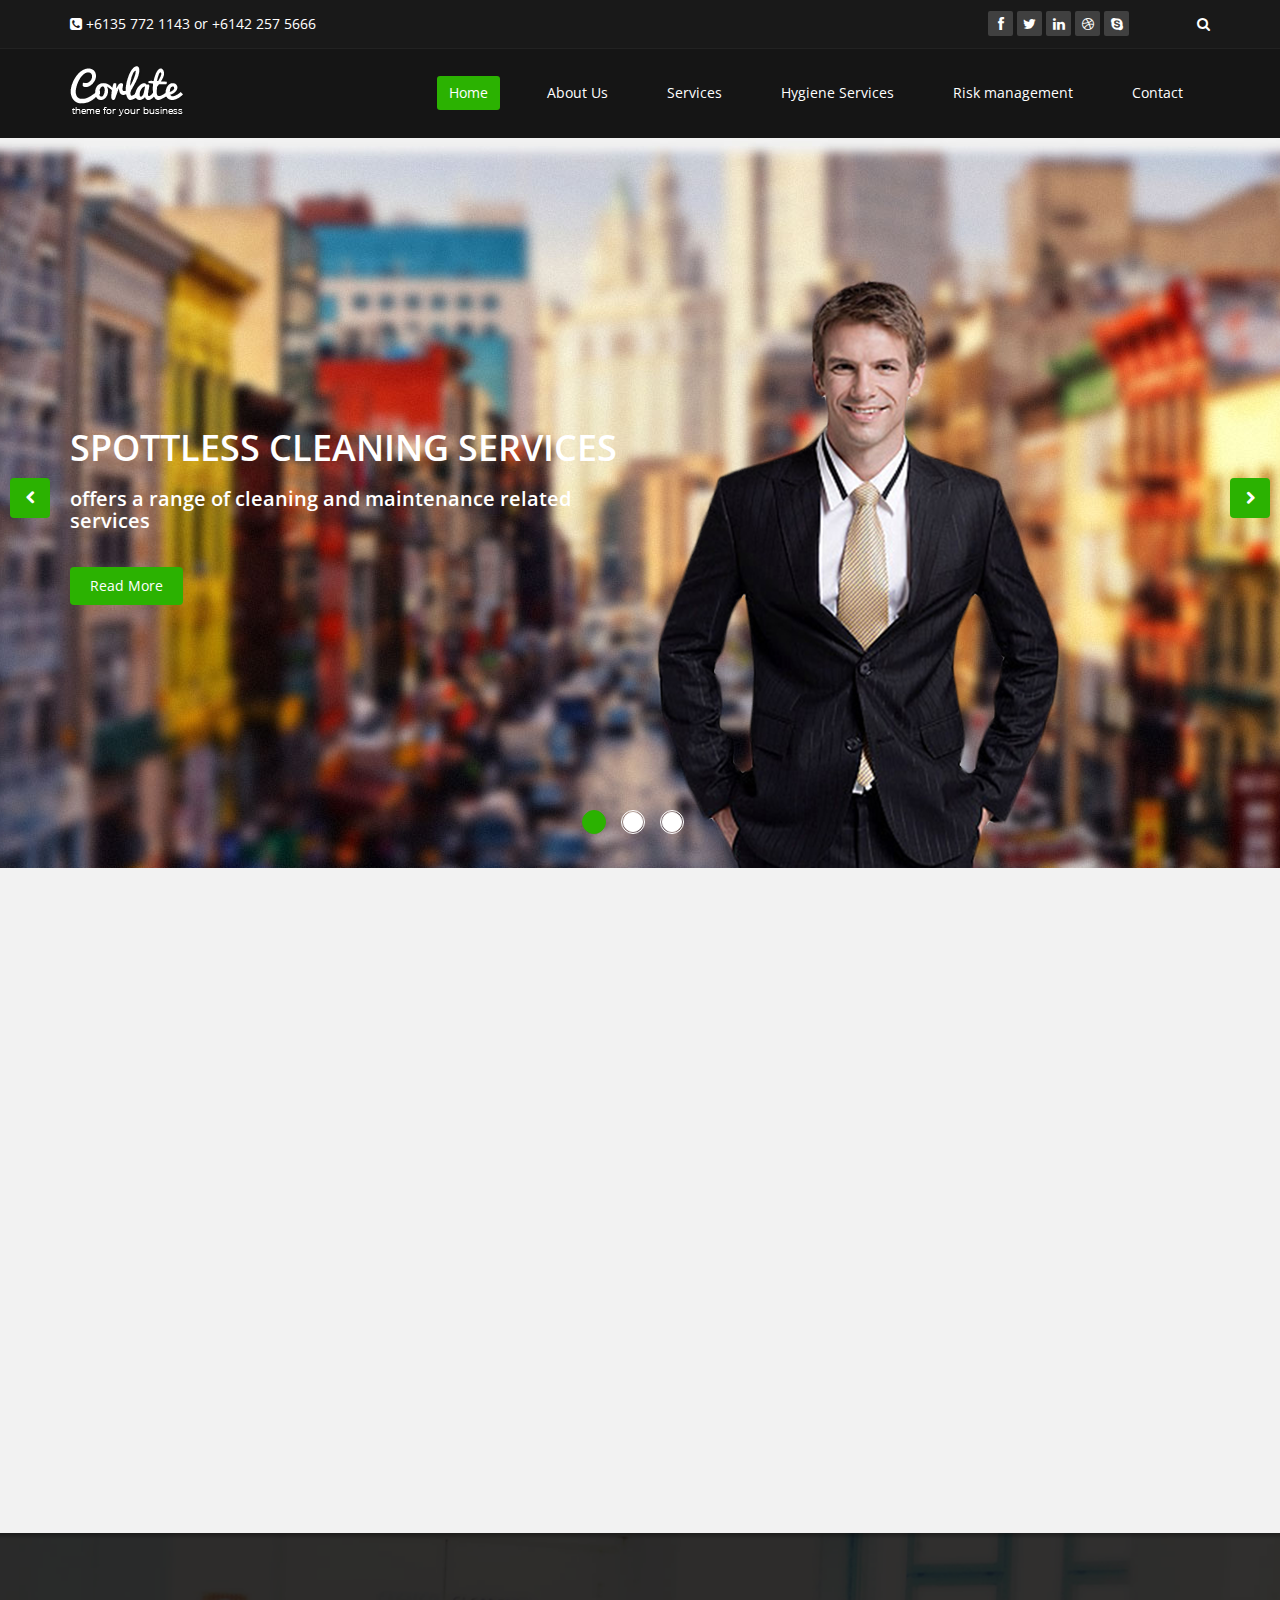
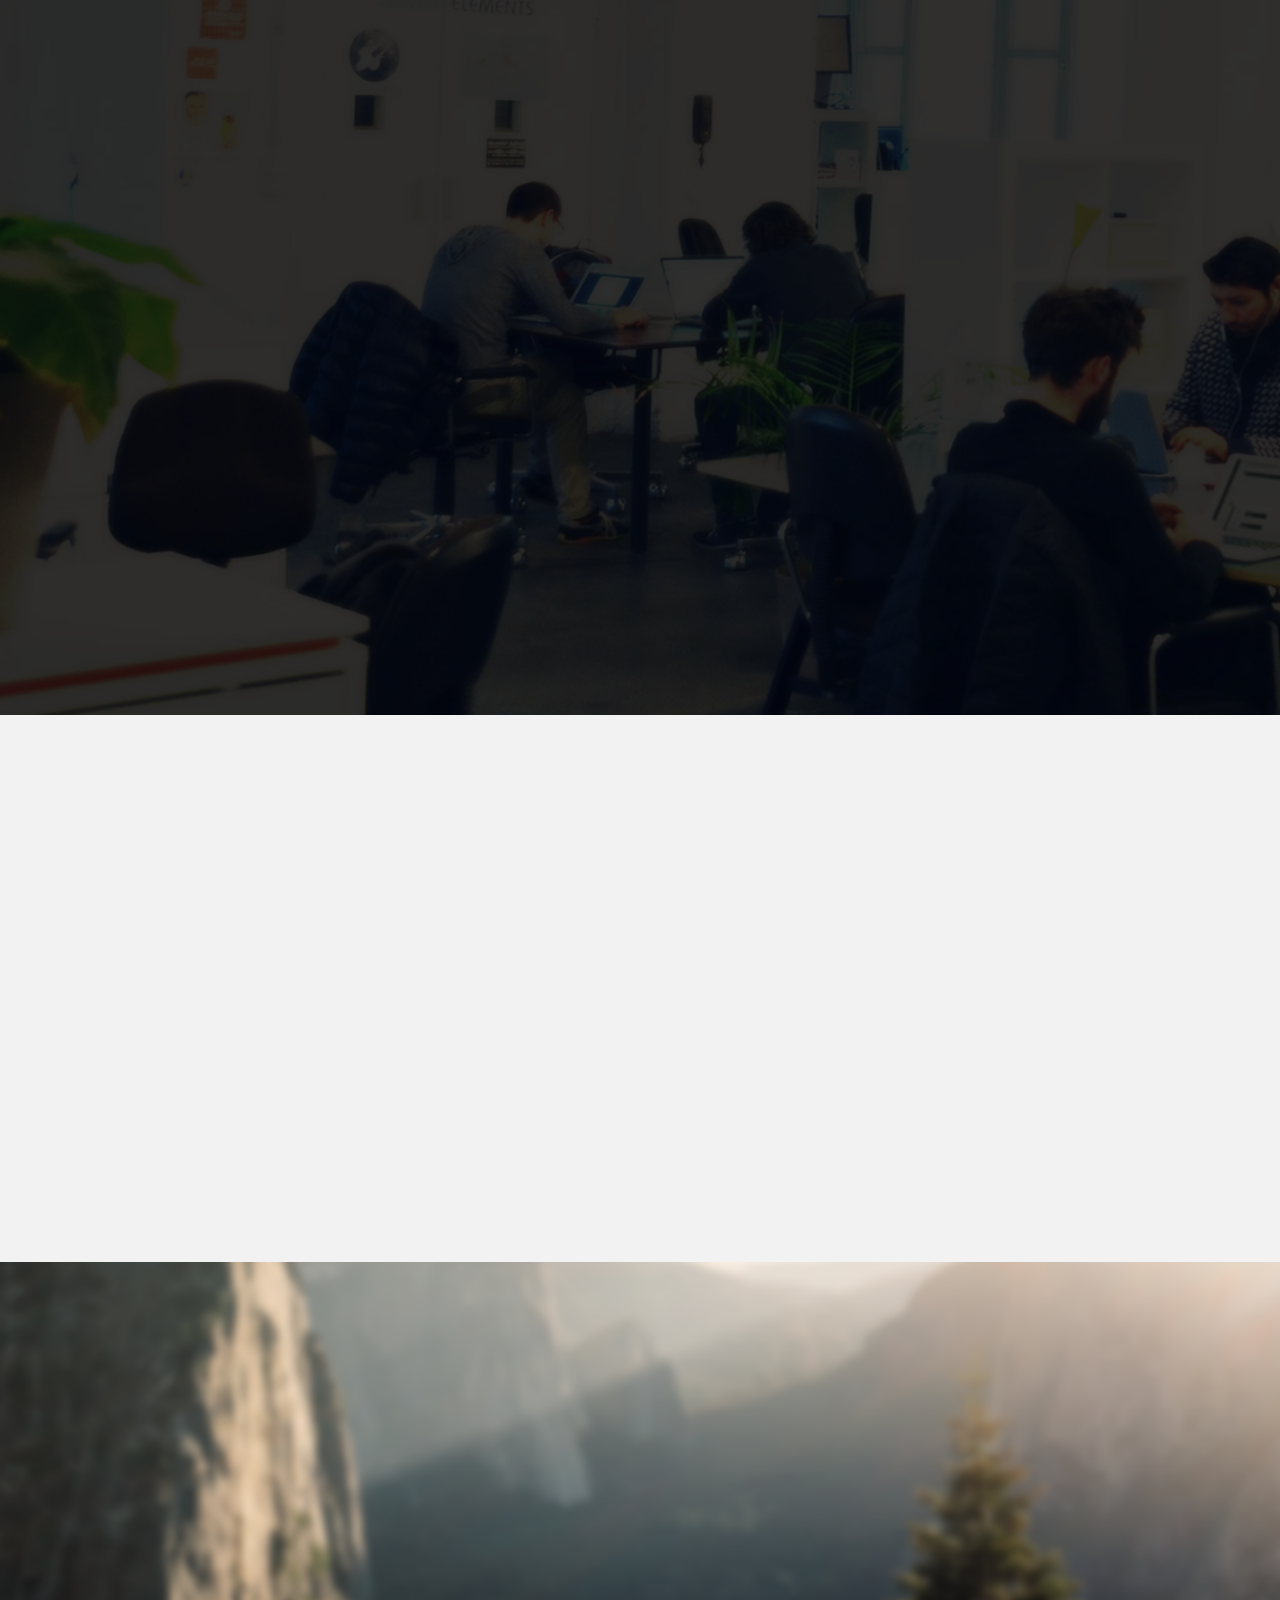
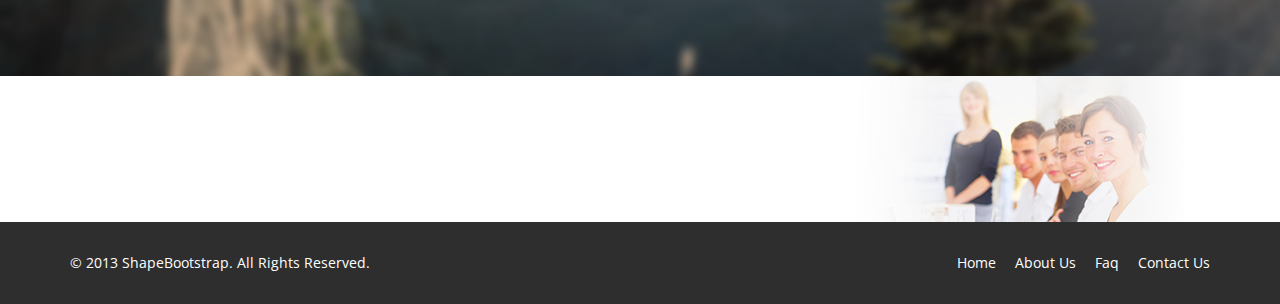
<file: index.html>
<!DOCTYPE html>
<html lang="en">
<head>
    <meta charset="utf-8">
    <meta name="viewport" content="width=device-width, initial-scale=1.0">
    <meta name="description" content="">
    <meta name="author" content="">
    <title>Home | Corlate</title>
	
	<!-- core CSS -->
    <link href="css/bootstrap.min.css" rel="stylesheet">
    <link href="css/font-awesome.min.css" rel="stylesheet">
    <link href="css/animate.min.css" rel="stylesheet">
    <link href="css/prettyPhoto.css" rel="stylesheet">
    <link href="css/main.css" rel="stylesheet">
    <link href="css/responsive.css" rel="stylesheet">
    <!--[if lt IE 9]>
    <script src="js/html5shiv.js"></script>
    <script src="js/respond.min.js"></script>
    <![endif]-->       
    <link rel="shortcut icon" href="images/ico/favicon.ico">
    <link rel="apple-touch-icon-precomposed" sizes="144x144" href="images/ico/apple-touch-icon-144-precomposed.png">
    <link rel="apple-touch-icon-precomposed" sizes="114x114" href="images/ico/apple-touch-icon-114-precomposed.png">
    <link rel="apple-touch-icon-precomposed" sizes="72x72" href="images/ico/apple-touch-icon-72-precomposed.png">
    <link rel="apple-touch-icon-precomposed" href="images/ico/apple-touch-icon-57-precomposed.png">
</head><!--/head-->

<body class="homepage">

    <header id="header">
        <div class="top-bar">
            <div class="container">
                <div class="row">
                    <div class="col-sm-6 col-xs-4">
                        <div class="top-number"><p><i class="fa fa-phone-square"></i>  +6135 772 1143 or +6142 257 5666</p></div>
                    </div>
                    <div class="col-sm-6 col-xs-8">
                       <div class="social">
                            <ul class="social-share">
                                <li><a href="#"><i class="fa fa-facebook"></i></a></li>
                                <li><a href="#"><i class="fa fa-twitter"></i></a></li>
                                <li><a href="#"><i class="fa fa-linkedin"></i></a></li> 
                                <li><a href="#"><i class="fa fa-dribbble"></i></a></li>
                                <li><a href="#"><i class="fa fa-skype"></i></a></li>
                            </ul>
                            <div class="search">
                                <form role="form">
                                    <input type="text" class="search-form" autocomplete="off" placeholder="Search">
                                    <i class="fa fa-search"></i>
                                </form>
                           </div>
                       </div>
                    </div>
                </div>
            </div><!--/.container-->
        </div><!--/.top-bar-->

        <nav class="navbar navbar-inverse" role="banner">
            <div class="container">
                <div class="navbar-header">
                    <button type="button" class="navbar-toggle" data-toggle="collapse" data-target=".navbar-collapse">
                        <span class="sr-only">Toggle navigation</span>
                        <span class="icon-bar"></span>
                        <span class="icon-bar"></span>
                        <span class="icon-bar"></span>
                    </button>
                    <a class="navbar-brand" href="index.html"><img src="images/logo.png" alt="logo"></a>
                </div>
				
                <div class="collapse navbar-collapse navbar-right">
                    <ul class="nav navbar-nav">
                        <li class="active"><a href="index.html">Home</a></li>
                        <li><a href="about-us.html">About Us</a></li>
                        <li><a href="services.html">Services</a></li>
                        <li><a href="hygiene.html">Hygiene Services</a></li>                        
                        <li><a href="risk-management.html">Risk management</a></li> 
                        <li><a href="contact-us.html">Contact</a></li>                        
                    </ul>
                </div>
            </div><!--/.container-->
        </nav><!--/nav-->
		
    </header><!--/header-->

    <section id="main-slider" class="no-margin">
        <div class="carousel slide">
            <ol class="carousel-indicators">
                <li data-target="#main-slider" data-slide-to="0" class="active"></li>
                <li data-target="#main-slider" data-slide-to="1"></li>
                <li data-target="#main-slider" data-slide-to="2"></li>
            </ol>
            <div class="carousel-inner">

                <div class="item active" style="background-image: url(images/slider/bg1.jpg)">
                    <div class="container">
                        <div class="row slide-margin">
                            <div class="col-sm-6">
                                <div class="carousel-content">
                                    <h1 class="animation animated-item-1">SPOTTLESS CLEANING SERVICES</h1>
                                    <h2 class="animation animated-item-2">offers a range of cleaning and maintenance related services</h2>
                                    <a class="btn-slide animation animated-item-3" href="services.html">Read More</a>
                                </div>
                            </div>

                            <div class="col-sm-6 hidden-xs animation animated-item-4">
                                <div class="slider-img">
                                    <img src="images/slider/img1.png" class="img-responsive">
                                </div>
                            </div>

                        </div>
                    </div>
                </div><!--/.item-->

                <div class="item" style="background-image: url(images/slider/bg2.jpg)">
                    <div class="container">
                        <div class="row slide-margin">
                            <div class="col-sm-6">
                                <div class="carousel-content">
                                    <h1 class="animation animated-item-1">We take pride in our professionally trained operators</h1>
                                    <h2 class="animation animated-item-2">who combined with the latest equipment and technology</h2>
									<h2 class="animation animated-item-2">ensure our work meets the highest possible standards</h2>
                                    <a class="btn-slide animation animated-item-3" href="about-us.html">Read More</a>
                                </div>
                            </div>

                            <div class="col-sm-6 hidden-xs animation animated-item-4">
                                <div class="slider-img">
                                    <img src="images/slider/img2.png" class="img-responsive">
                                </div>
                            </div>

                        </div>
                    </div>
                </div><!--/.item-->

                <div class="item" style="background-image: url(images/slider/bg3.jpg)">
                    <div class="container">
                        <div class="row slide-margin">
                            <div class="col-sm-6">
                                <div class="carousel-content">
                                    <h1 class="animation animated-item-1">SPOTTLESS has extensive experience in providing services in some of the most demanding work environments in Australia.</h1>
                                    <h2 class="animation animated-item-2">We tailor our services to suit the client’s individual needs.</h2>
                                    <a class="btn-slide animation animated-item-3" href="about-us.html">Read More</a>
                                </div>
                            </div>
                            <div class="col-sm-6 hidden-xs animation animated-item-4">
                                <div class="slider-img">
                                    <img src="images/slider/img3.png" class="img-responsive">
                                </div>
                            </div>
                        </div>
                    </div>
                </div><!--/.item-->
            </div><!--/.carousel-inner-->
        </div><!--/.carousel-->
        <a class="prev hidden-xs" href="#main-slider" data-slide="prev">
            <i class="fa fa-chevron-left"></i>
        </a>
        <a class="next hidden-xs" href="#main-slider" data-slide="next">
            <i class="fa fa-chevron-right"></i>
        </a>
    </section><!--/#main-slider-->

    <section id="feature" >
        <div class="container">
           <div class="center wow fadeInDown">
                <h2>Our Services</h2>
                <p class="lead">All our staff are highly trained and chosen for their integrity and work experience.<br> This provides the standard of excellence for which Ausbright <br>Facilities Management is renowned.</p>
            </div>

            <div class="row">
                <div class="features">
                    <div class="col-md-4 col-sm-6 wow fadeInDown" data-wow-duration="1000ms" data-wow-delay="600ms">
                        <div class="feature-wrap">
                            <i class="fa fa-home"></i>
                            <h2>Office Cleaning</h2>
                            <h3>Lorem ipsum dolor sit amet, consectetur adipisicing elit</h3>
                        </div>
                    </div><!--/.col-md-4-->

                    <div class="col-md-4 col-sm-6 wow fadeInDown" data-wow-duration="1000ms" data-wow-delay="600ms">
                        <div class="feature-wrap">
                            <i class="fa fa-comments"></i>
                            <h2>Safty matting</h2>
                            <h3>Lorem ipsum dolor sit amet, consectetur adipisicing elit</h3>
                        </div>
                    </div><!--/.col-md-4-->

                    <div class="col-md-4 col-sm-6 wow fadeInDown" data-wow-duration="1000ms" data-wow-delay="600ms">
                        <div class="feature-wrap">
                            <i class="fa fa-cloud-download"></i>
                            <h2>Carpet cleaning</h2>
                            <h3>Lorem ipsum dolor sit amet, consectetur adipisicing elit</h3>
                        </div>
                    </div><!--/.col-md-4-->
                
                    <div class="col-md-4 col-sm-6 wow fadeInDown" data-wow-duration="1000ms" data-wow-delay="600ms">
                        <div class="feature-wrap">
                            <i class="fa fa-cogs"></i>
                            <h2>Consumable Supplies</h2>
                            <h3>Lorem ipsum dolor sit amet, consectetur adipisicing elit</h3>
                        </div>
                    </div><!--/.col-md-4-->

                    <div class="col-md-4 col-sm-6 wow fadeInDown" data-wow-duration="1000ms" data-wow-delay="600ms">
                        <div class="feature-wrap">
                            <i class="fa fa-leaf"></i>
                            <h2>Waste Management</h2>
                            <h3>Lorem ipsum dolor sit amet, consectetur adipisicing elit</h3>
                        </div>
                    </div><!--/.col-md-4-->

                    <div class="col-md-4 col-sm-6 wow fadeInDown" data-wow-duration="1000ms" data-wow-delay="600ms">
                        <div class="feature-wrap">
                            <i class="fa fa-bug"></i>
                            <h2>Pest Control</h2>
                            <h3>Lorem ipsum dolor sit amet, consectetur adipisicing elit</h3>
                        </div>
                    </div><!--/.col-md-4-->
                </div><!--/.services-->
				<center>
				<a class="btn btn-primary wow fadeInDown" data-wow-duration="1000ms" data-wow-delay="600ms" href="services.html">View all</a>
				</center>
            </div><!--/.row-->    
        </div><!--/.container-->
    </section><!--/#feature-->



    <section id="services" class="service-item">
	   <div class="container">
            <div class="center wow fadeInDown">
                <h2>Hygiene  Services</h2>
                <p class="lead">proactive washroom hygiene solutions and specialist cleaning services <br>ensures that your washroom consistently meets a high standard of hygiene.</p>
            </div>

            <div class="row">

                <div class="col-sm-6 col-md-4">
                    <div class="media services-wrap wow fadeInDown">
                        <div class="pull-left">
                            <img class="img-responsive" src="images/services/services1.png">
                        </div>
                        <div class="media-body">
                            <h3 class="media-heading">Air Fresheners</h3>
                            <p>Lorem ipsum dolor sit ame consectetur adipisicing elit</p>
                        </div>
                    </div>
                </div>

                <div class="col-sm-6 col-md-4">
                    <div class="media services-wrap wow fadeInDown">
                        <div class="pull-left">
                            <img class="img-responsive" src="images/services/services2.png">
                        </div>
                        <div class="media-body">
                            <h3 class="media-heading">Sanitary Disposal</h3>
                            <p>Lorem ipsum dolor sit ame consectetur adipisicing elit</p>
                        </div>
                    </div>
                </div>

                <div class="col-sm-6 col-md-4">
                    <div class="media services-wrap wow fadeInDown">
                        <div class="pull-left">
                            <img class="img-responsive" src="images/services/services3.png">
                        </div>
                        <div class="media-body">
                            <h3 class="media-heading">WC & Urinal Sanitizing</h3>
                            <p>Lorem ipsum dolor sit ame consectetur adipisicing elit</p>
                        </div>
                    </div>
                </div>  

                <div class="col-sm-6 col-md-4">
                    <div class="media services-wrap wow fadeInDown">
                        <div class="pull-left">
                            <img class="img-responsive" src="images/services/services4.png">
                        </div>
                        <div class="media-body">
                            <h3 class="media-heading">Consumables</h3>
                            <p>Lorem ipsum dolor sit ame consectetur adipisicing elit</p>
                        </div>
                    </div>
                </div>

                <div class="col-sm-6 col-md-4">
                    <div class="media services-wrap wow fadeInDown">
                        <div class="pull-left">
                            <img class="img-responsive" src="images/services/services5.png">
                        </div>
                        <div class="media-body">
                            <h3 class="media-heading">Soap Dispensers</h3>
                            
                            <p>Lorem ipsum dolor sit ame consectetur adipisicing elit</p>
                        </div>
                    </div>
                </div>
                                               
            </div><!--/.row-->
        </div><!--/.container-->
    </section><!--/#services-->

    <section id="middle">
        <div class="container">
            <div class="row">
                <div class="col-sm-6 wow fadeInDown">
                    <div class="skill">
                        <h2>Our Skills</h2>
                        <p>Lorem ipsum dolor sit amet, consectetur adipisicing elit, sed do eiusmod tempor incididunt ut labore et dolore magna aliqua.</p>

                        <div class="progress-wrap">
                            <h3>Graphic Design</h3>
                            <div class="progress">
                              <div class="progress-bar  color1" role="progressbar" aria-valuenow="40" aria-valuemin="0" aria-valuemax="100" style="width: 85%">
                                <span class="bar-width">85%</span>
                              </div>

                            </div>
                        </div>

                        <div class="progress-wrap">
                            <h3>HTML</h3>
                            <div class="progress">
                              <div class="progress-bar color2" role="progressbar" aria-valuenow="20" aria-valuemin="0" aria-valuemax="100" style="width: 95%">
                               <span class="bar-width">95%</span>
                              </div>
                            </div>
                        </div>

                        <div class="progress-wrap">
                            <h3>CSS</h3>
                            <div class="progress">
                              <div class="progress-bar color3" role="progressbar" aria-valuenow="60" aria-valuemin="0" aria-valuemax="100" style="width: 80%">
                                <span class="bar-width">80%</span>
                              </div>
                            </div>
                        </div>

                        <div class="progress-wrap">
                            <h3>Wordpress</h3>
                            <div class="progress">
                              <div class="progress-bar color4" role="progressbar" aria-valuenow="80" aria-valuemin="0" aria-valuemax="100" style="width: 90%">
                                <span class="bar-width">90%</span>
                              </div>
                            </div>
                        </div>
                    </div>

                </div><!--/.col-sm-6-->

                <div class="col-sm-6 wow fadeInDown">
                    <div class="accordion">
                        <h2>Why People like us?</h2>
                        <div class="panel-group" id="accordion1">
                          <div class="panel panel-default">
                            <div class="panel-heading active">
                              <h3 class="panel-title">
                                <a class="accordion-toggle" data-toggle="collapse" data-parent="#accordion1" href="#collapseOne1">
                                  Quick Response
                                  <i class="fa fa-angle-right pull-right"></i>
                                </a>
                              </h3>
                            </div>

                            <div id="collapseOne1" class="panel-collapse collapse in">
                              <div class="panel-body">
                                  <div class="media accordion-inner">
                                        <div class="pull-left">
                                            <img class="img-responsive" src="images/accordion1.png">
                                        </div>
                                        <div class="media-body">
                                             <h4>Adipisicing elit</h4>
                                             <p>Lorem ipsum dolor sit amet, consectetur adipisicing elit, sed do eiusmod tempor incididunt ut labore</p>
                                        </div>
                                  </div>
                              </div>
                            </div>
                          </div>

                          <div class="panel panel-default">
                            <div class="panel-heading">
                              <h3 class="panel-title">
                                <a class="accordion-toggle" data-toggle="collapse" data-parent="#accordion1" href="#collapseTwo1">
                                  Green Sustainable
                                  <i class="fa fa-angle-right pull-right"></i>
                                </a>
                              </h3>
                            </div>
                            <div id="collapseTwo1" class="panel-collapse collapse">
                              <div class="panel-body">
                                Anim pariatur cliche reprehenderit, enim eiusmod high life accusamus terry richardson ad squid. 3 wolf moon officia aute, non cupidatat skateboard dolor brunch. Food truck quinoa nesciunt laborum eiusmod. Brunch 3 wolf moon tempor.
                              </div>
                            </div>
                          </div>

                          <div class="panel panel-default">
                            <div class="panel-heading">
                              <h3 class="panel-title">
                                <a class="accordion-toggle" data-toggle="collapse" data-parent="#accordion1" href="#collapseThree1">
                                  Eco Friendly
                                  <i class="fa fa-angle-right pull-right"></i>
                                </a>
                              </h3>
                            </div>
                            <div id="collapseThree1" class="panel-collapse collapse">
                              <div class="panel-body">
                                Anim pariatur cliche reprehenderit, enim eiusmod high life accusamus terry richardson ad squid. 3 wolf moon officia aute, non cupidatat skateboard dolor brunch. Food truck quinoa nesciunt laborum eiusmod. Brunch 3 wolf moon tempor.
                              </div>
                            </div>
                          </div>

                          <div class="panel panel-default">
                            <div class="panel-heading">
                              <h3 class="panel-title">
                                <a class="accordion-toggle" data-toggle="collapse" data-parent="#accordion1" href="#collapseFour1">
                                  Reliable
                                  <i class="fa fa-angle-right pull-right"></i>
                                </a>
                              </h3>
                            </div>
                            <div id="collapseFour1" class="panel-collapse collapse">
                              <div class="panel-body">
                                Anim pariatur cliche reprehenderit, enim eiusmod high life accusamus terry richardson ad squid. 3 wolf moon officia aute, non cupidatat skateboard dolor brunch. Food truck quinoa nesciunt laborum eiusmod. Brunch 3 wolf moon tempor.
                              </div>
                            </div>
                          </div>
                        </div><!--/#accordion1-->
                    </div>
                </div>

            </div><!--/.row-->
        </div><!--/.container-->
    </section><!--/#middle-->

   

    <section id="partner">
        <div class="container">
            <div class="center wow fadeInDown">
                <h2>Our Partners</h2>
                <p class="lead">Lorem ipsum dolor sit amet, consectetur adipisicing elit, sed do eiusmod tempor incididunt ut <br> et dolore magna aliqua. Ut enim ad minim veniam</p>
            </div>    

            <div class="partners">
                <ul>
                    <li> <a href="#"><img class="img-responsive wow fadeInDown" data-wow-duration="1000ms" data-wow-delay="300ms" src="images/partners/partner1.png"></a></li>
                    <li> <a href="#"><img class="img-responsive wow fadeInDown" data-wow-duration="1000ms" data-wow-delay="600ms" src="images/partners/partner2.png"></a></li>
                    <li> <a href="#"><img class="img-responsive wow fadeInDown" data-wow-duration="1000ms" data-wow-delay="900ms" src="images/partners/partner3.png"></a></li>
                    <li> <a href="#"><img class="img-responsive wow fadeInDown" data-wow-duration="1000ms" data-wow-delay="1200ms" src="images/partners/partner4.png"></a></li>
                    <li> <a href="#"><img class="img-responsive wow fadeInDown" data-wow-duration="1000ms" data-wow-delay="1500ms" src="images/partners/partner5.png"></a></li>
                </ul>
            </div>        
        </div><!--/.container-->
    </section><!--/#partner-->

    <section id="conatcat-info">
        <div class="container">
            <div class="row">
                <div class="col-sm-8">
                    <div class="media contact-info wow fadeInDown" data-wow-duration="1000ms" data-wow-delay="600ms">
                        <div class="pull-left">
                            <i class="fa fa-phone"></i>
                        </div>
                        <div class="media-body">
                            <h2>Have a question or need a custom quote?</h2>
                            <p>Lorem ipsum dolor sit amet, consectetur adipisicing elit, sed do eiusmod tempor incididunt ut labore dolore magna aliqua. Ut enim ad minim veniam, quis nostrud exercitation +0123 456 70 80</p>
                        </div>
                    </div>
                </div>
            </div>
        </div><!--/.container-->    
    </section><!--/#conatcat-info-->

    

    <footer id="footer" class="midnight-blue">
        <div class="container">
            <div class="row">
                <div class="col-sm-6">
                    &copy; 2013 <a target="_blank" href="http://shapebootstrap.net/" title="Free Twitter Bootstrap WordPress Themes and HTML templates">ShapeBootstrap</a>. All Rights Reserved.
                </div>
                <div class="col-sm-6">
                    <ul class="pull-right">
                        <li><a href="#">Home</a></li>
                        <li><a href="#">About Us</a></li>
                        <li><a href="#">Faq</a></li>
                        <li><a href="#">Contact Us</a></li>
                    </ul>
                </div>
            </div>
        </div>
    </footer><!--/#footer-->

    <script src="js/jquery.js"></script>
    <script src="js/bootstrap.min.js"></script>
    <script src="js/jquery.prettyPhoto.js"></script>
    <script src="js/jquery.isotope.min.js"></script>
    <script src="js/main.js"></script>
    <script src="js/wow.min.js"></script>
</body>
</html>
</file>
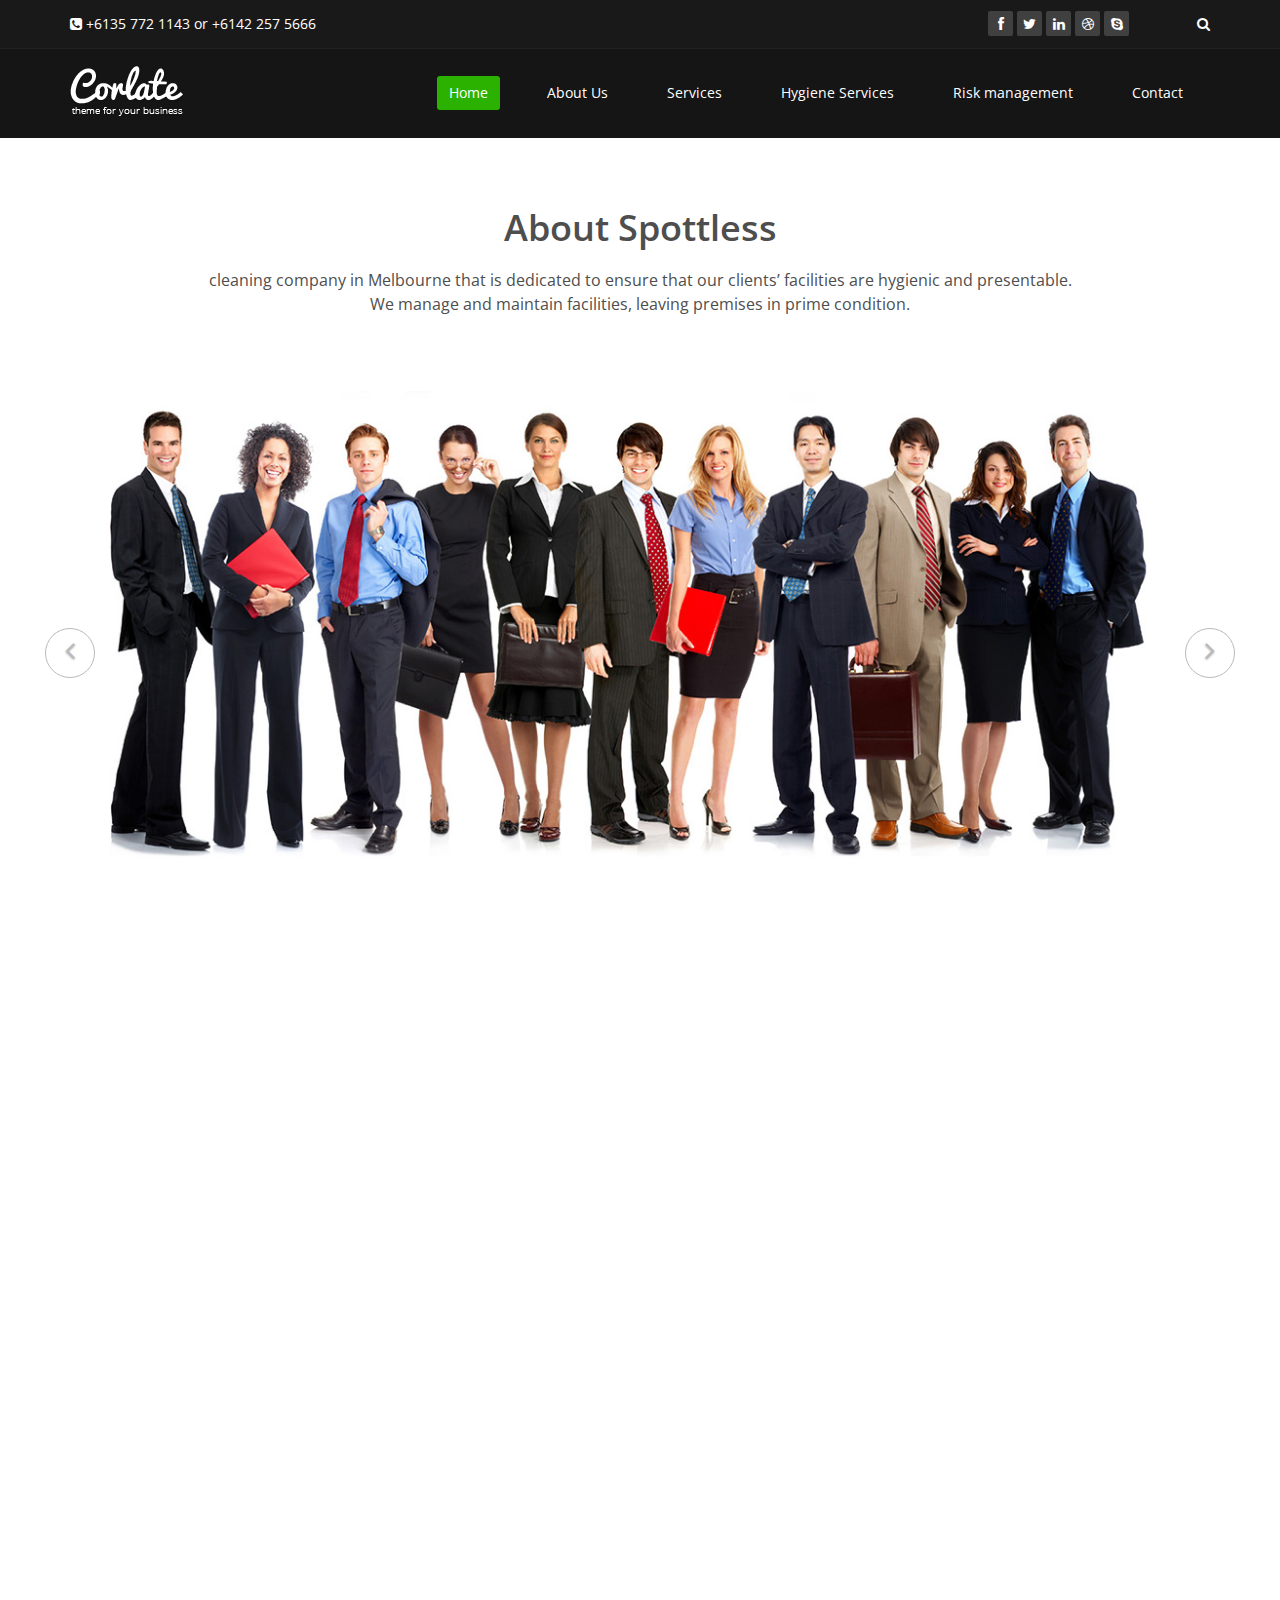
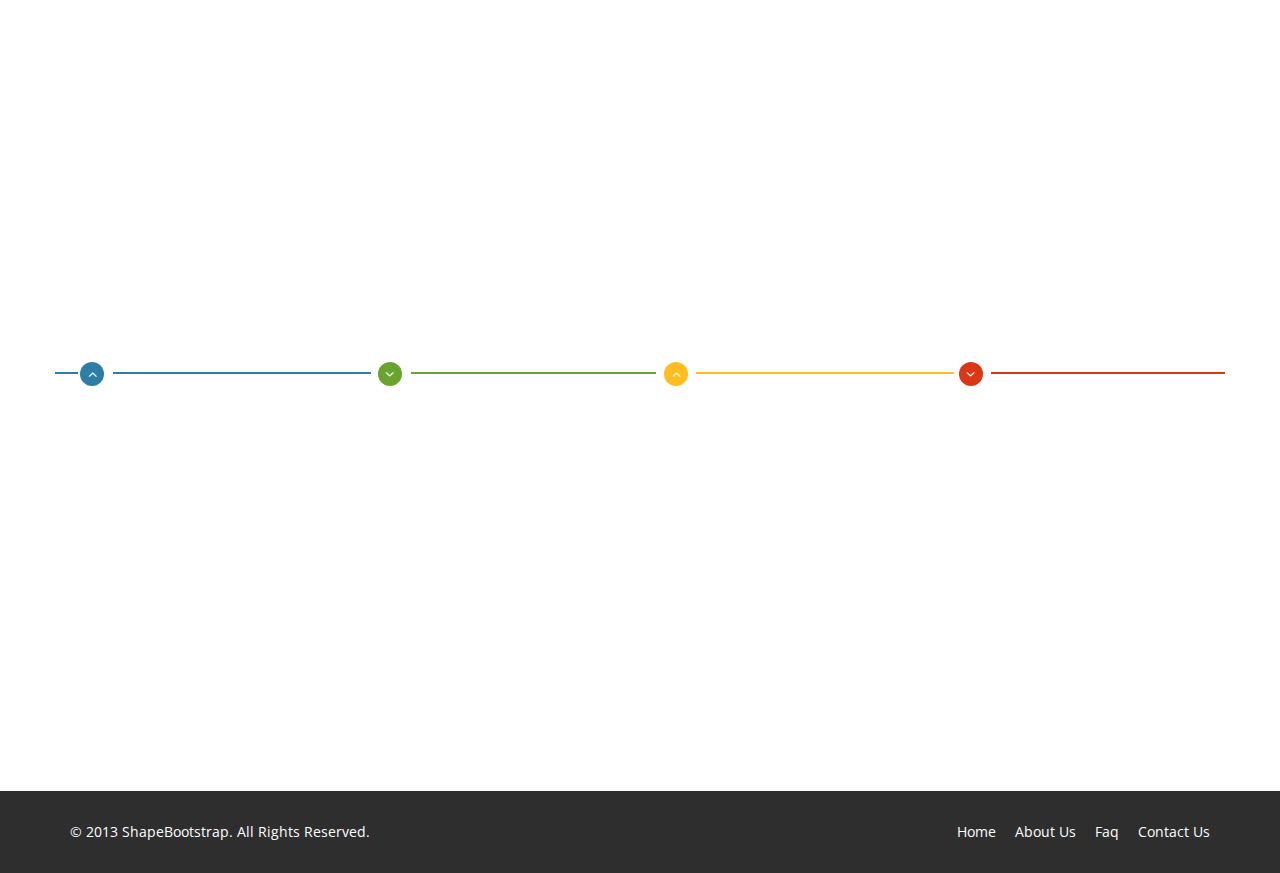
<file: about-us.html>
<!DOCTYPE html>
<html lang="en">
<head>
    <meta charset="utf-8">
    <meta name="viewport" content="width=device-width, initial-scale=1.0">
    <meta name="description" content="">
    <meta name="author" content="">
    <title>About Us | Corlate</title>
	
	<!-- core CSS -->
    <link href="css/bootstrap.min.css" rel="stylesheet">
    <link href="css/font-awesome.min.css" rel="stylesheet">
    <link href="css/prettyPhoto.css" rel="stylesheet">
    <link href="css/animate.min.css" rel="stylesheet">
	<link href="css/main.css" rel="stylesheet">
    <link href="css/responsive.css" rel="stylesheet">
	
    <!--[if lt IE 9]>
    <script src="js/html5shiv.js"></script>
    <script src="js/respond.min.js"></script>
    <![endif]-->       
    <link rel="shortcut icon" href="images/ico/favicon.ico">
    <link rel="apple-touch-icon-precomposed" sizes="144x144" href="images/ico/apple-touch-icon-144-precomposed.png">
    <link rel="apple-touch-icon-precomposed" sizes="114x114" href="images/ico/apple-touch-icon-114-precomposed.png">
    <link rel="apple-touch-icon-precomposed" sizes="72x72" href="images/ico/apple-touch-icon-72-precomposed.png">
    <link rel="apple-touch-icon-precomposed" href="images/ico/apple-touch-icon-57-precomposed.png">
</head><!--/head-->

<body>

    <header id="header">
        <div class="top-bar">
            <div class="container">
                <div class="row">
                    <div class="col-sm-6 col-xs-4">
                        <div class="top-number"><p><i class="fa fa-phone-square"></i>  +6135 772 1143 or +6142 257 5666</p></div>
                    </div>
                    <div class="col-sm-6 col-xs-8">
                       <div class="social">
                            <ul class="social-share">
                                <li><a href="#"><i class="fa fa-facebook"></i></a></li>
                                <li><a href="#"><i class="fa fa-twitter"></i></a></li>
                                <li><a href="#"><i class="fa fa-linkedin"></i></a></li> 
                                <li><a href="#"><i class="fa fa-dribbble"></i></a></li>
                                <li><a href="#"><i class="fa fa-skype"></i></a></li>
                            </ul>
                            <div class="search">
                                <form role="form">
                                    <input type="text" class="search-form" autocomplete="off" placeholder="Search">
                                    <i class="fa fa-search"></i>
                                </form>
                           </div>
                       </div>
                    </div>
                </div>
            </div><!--/.container-->
        </div><!--/.top-bar-->

        <nav class="navbar navbar-inverse" role="banner">
            <div class="container">
                <div class="navbar-header">
                    <button type="button" class="navbar-toggle" data-toggle="collapse" data-target=".navbar-collapse">
                        <span class="sr-only">Toggle navigation</span>
                        <span class="icon-bar"></span>
                        <span class="icon-bar"></span>
                        <span class="icon-bar"></span>
                    </button>
                    <a class="navbar-brand" href="index.html"><img src="images/logo.png" alt="logo"></a>
                </div>
				
                <div class="collapse navbar-collapse navbar-right">
                    <ul class="nav navbar-nav">
                        <li class="active"><a href="index.html">Home</a></li>
                        <li><a href="about-us.html">About Us</a></li>
                        <li><a href="services.html">Services</a></li>
                        <li><a href="hygiene.html">Hygiene Services</a></li>                       
                        <li><a href="risk-management.html">Risk management</a></li> 
                        <li><a href="contact-us.html">Contact</a></li>                        
                    </ul>
                </div>
            </div><!--/.container-->
        </nav><!--/nav-->
		
	</header><!--/header-->

    <section id="about-us">
        <div class="container">
			<div class="center wow fadeInDown">
				<h2>About Spottless</h2>
				<p class="lead">cleaning company in Melbourne that is dedicated to ensure that our clients’ facilities are hygienic and presentable. <br>We manage and maintain facilities, leaving premises in prime condition.</p>
			</div>
			
			<!-- about us slider -->
			<div id="about-slider">
				<div id="carousel-slider" class="carousel slide" data-ride="carousel">
					<!-- Indicators -->
				  	<ol class="carousel-indicators visible-xs">
					    <li data-target="#carousel-slider" data-slide-to="0" class="active"></li>
					    <li data-target="#carousel-slider" data-slide-to="1"></li>
					    <li data-target="#carousel-slider" data-slide-to="2"></li>
				  	</ol>

					<div class="carousel-inner">
						<div class="item active">
							<img src="images/slider_one.jpg" class="img-responsive" alt=""> 
					   </div>
					   <div class="item">
							<img src="images/slider_one.jpg" class="img-responsive" alt=""> 
					   </div> 
					   <div class="item">
							<img src="images/slider_one.jpg" class="img-responsive" alt=""> 
					   </div> 
					</div>
					
					<a class="left carousel-control hidden-xs" href="#carousel-slider" data-slide="prev">
						<i class="fa fa-angle-left"></i> 
					</a>
					
					<a class=" right carousel-control hidden-xs"href="#carousel-slider" data-slide="next">
						<i class="fa fa-angle-right"></i> 
					</a>
				</div> <!--/#carousel-slider-->
			</div><!--/#about-slider-->
			
			
			<!-- Our Skill -->
			<div class="skill-wrap clearfix">
			
				<div class="center wow fadeInDown">
					<h2>Our Skill</h2>
					<p class="lead">Lorem ipsum dolor sit amet, consectetur adipisicing elit, sed do eiusmod tempor incididunt ut <br> et dolore magna aliqua. Ut enim ad minim veniam</p>
				</div>
				
				<div class="row">
		
					<div class="col-sm-3">
						<div class="sinlge-skill wow fadeInDown" data-wow-duration="1000ms" data-wow-delay="300ms">
							<div class="joomla-skill">                                   
								<p><em>85%</em></p>
								<p>Joomla</p>
							</div>
						</div>
					</div>
					
					 <div class="col-sm-3">
						<div class="sinlge-skill wow fadeInDown" data-wow-duration="1000ms" data-wow-delay="600ms">
							<div class="html-skill">                                  
								<p><em>95%</em></p>
								<p>HTML</p>
							</div>
						</div>
					</div>
					
					<div class="col-sm-3">
						<div class="sinlge-skill wow fadeInDown" data-wow-duration="1000ms" data-wow-delay="900ms">
							<div class="css-skill">                                    
								<p><em>80%</em></p>
								<p>CSS</p>
							</div>
						</div>
					</div>
					
					 <div class="col-sm-3">
						<div class="sinlge-skill wow fadeInDown" data-wow-duration="1000ms" data-wow-delay="1200ms">
							<div class="wp-skill">
								<p><em>90%</em></p>
								<p>Wordpress</p>                                     
							</div>
						</div>
					</div>
					
				</div>
	
            </div><!--/.our-skill-->
			

			<!-- our-team -->
			<div class="team">
				<div class="center wow fadeInDown">
					<h2>Team of Corlate</h2>
					<p class="lead">Lorem ipsum dolor sit amet, consectetur adipisicing elit, sed do eiusmod tempor incididunt ut <br> et dolore magna aliqua. Ut enim ad minim veniam</p>
				</div>

				<div class="row clearfix">
					<div class="col-md-4 col-sm-6">	
						<div class="single-profile-top wow fadeInDown" data-wow-duration="1000ms" data-wow-delay="300ms">
							<div class="media">
								<div class="pull-left">
									<a href="#"><img class="media-object" src="images/man1.jpg" alt=""></a>
								</div>
								<div class="media-body">
									<h4>Jhon Doe</h4>
									<h5>Founder and CEO</h5>
									<ul class="tag clearfix">
										<li class="btn"><a href="#">Web</a></li>
										<li class="btn"><a href="#">Ui</a></li>
										<li class="btn"><a href="#">Ux</a></li>
										<li class="btn"><a href="#">Photoshop</a></li>
									</ul>
									
									<ul class="social_icons">
										<li><a href="#"><i class="fa fa-facebook"></i></a></li>
										<li><a href="#"><i class="fa fa-twitter"></i></a></li> 
										<li><a href="#"><i class="fa fa-google-plus"></i></a></li>
									</ul>
								</div>
							</div><!--/.media -->
							<p>There are many variations of passages of Lorem Ipsum available, but the majority have suffered alteration in some form, by injected humour, or randomised words which don't look even slightly believable.</p>
						</div>
					</div><!--/.col-lg-4 -->
					
					
					<div class="col-md-4 col-sm-6 col-md-offset-2">	
						<div class="single-profile-top wow fadeInDown" data-wow-duration="1000ms" data-wow-delay="300ms">
							<div class="media">
								<div class="pull-left">
									<a href="#"><img class="media-object" src="images/man2.jpg" alt=""></a>
								</div>
								<div class="media-body">
									<h4>Jhon Doe</h4>
									<h5>Founder and CEO</h5>
									<ul class="tag clearfix">
										<li class="btn"><a href="#">Web</a></li>
										<li class="btn"><a href="#">Ui</a></li>
										<li class="btn"><a href="#">Ux</a></li>
										<li class="btn"><a href="#">Photoshop</a></li>
									</ul>
									<ul class="social_icons">
										<li><a href="#"><i class="fa fa-facebook"></i></a></li>
										<li><a href="#"><i class="fa fa-twitter"></i></a></li> 
										<li><a href="#"><i class="fa fa-google-plus"></i></a></li>
									</ul>
								</div>
							</div><!--/.media -->
							<p>There are many variations of passages of Lorem Ipsum available, but the majority have suffered alteration in some form, by injected humour, or randomised words which don't look even slightly believable.</p>
						</div>
					</div><!--/.col-lg-4 -->					
				</div> <!--/.row -->
				<div class="row team-bar">
					<div class="first-one-arrow hidden-xs">
						<hr>
					</div>
					<div class="first-arrow hidden-xs">
						<hr> <i class="fa fa-angle-up"></i>
					</div>
					<div class="second-arrow hidden-xs">
						<hr> <i class="fa fa-angle-down"></i>
					</div>
					<div class="third-arrow hidden-xs">
						<hr> <i class="fa fa-angle-up"></i>
					</div>
					<div class="fourth-arrow hidden-xs">
						<hr> <i class="fa fa-angle-down"></i>
					</div>
				</div> <!--skill_border-->       

				<div class="row clearfix">   
					<div class="col-md-4 col-sm-6 col-md-offset-2">	
						<div class="single-profile-bottom wow fadeInUp" data-wow-duration="1000ms" data-wow-delay="600ms">
							<div class="media">
								<div class="pull-left">
									<a href="#"><img class="media-object" src="images/man3.jpg" alt=""></a>
								</div>

								<div class="media-body">
									<h4>Jhon Doe</h4>
									<h5>Founder and CEO</h5>
									<ul class="tag clearfix">
										<li class="btn"><a href="#">Web</a></li>
										<li class="btn"><a href="#">Ui</a></li>
										<li class="btn"><a href="#">Ux</a></li>
										<li class="btn"><a href="#">Photoshop</a></li>
									</ul>
									<ul class="social_icons">
										<li><a href="#"><i class="fa fa-facebook"></i></a></li>
										<li><a href="#"><i class="fa fa-twitter"></i></a></li> 
										<li><a href="#"><i class="fa fa-google-plus"></i></a></li>
									</ul>
								</div>
							</div><!--/.media -->
							<p>There are many variations of passages of Lorem Ipsum available, but the majority have suffered alteration in some form, by injected humour, or randomised words which don't look even slightly believable.</p>
						</div>
					</div>
					<div class="col-md-4 col-sm-6 col-md-offset-2">
						<div class="single-profile-bottom wow fadeInUp" data-wow-duration="1000ms" data-wow-delay="600ms">
							<div class="media">
								<div class="pull-left">
									<a href="#"><img class="media-object" src="images/man4.jpg" alt=""></a>
								</div>
								<div class="media-body">
									<h4>Jhon Doe</h4>
									<h5>Founder and CEO</h5>
									<ul class="tag clearfix">
										<li class="btn"><a href="#">Web</a></li>
										<li class="btn"><a href="#">Ui</a></li>
										<li class="btn"><a href="#">Ux</a></li>
										<li class="btn"><a href="#">Photoshop</a></li>
									</ul>
									<ul class="social_icons">
										<li><a href="#"><i class="fa fa-facebook"></i></a></li>
										<li><a href="#"><i class="fa fa-twitter"></i></a></li> 
										<li><a href="#"><i class="fa fa-google-plus"></i></a></li>
									</ul>
								</div>
							</div><!--/.media -->
							<p>There are many variations of passages of Lorem Ipsum available, but the majority have suffered alteration in some form, by injected humour, or randomised words which don't look even slightly believable.</p>
						</div>
					</div>
				</div>	<!--/.row-->
			</div><!--section-->
		</div><!--/.container-->
    </section><!--/about-us-->
	
    <footer id="footer" class="midnight-blue">
        <div class="container">
            <div class="row">
                <div class="col-sm-6">
                    &copy; 2013 <a target="_blank" href="http://shapebootstrap.net/" title="Free Twitter Bootstrap WordPress Themes and HTML templates">ShapeBootstrap</a>. All Rights Reserved.
                </div>
                <div class="col-sm-6">
                    <ul class="pull-right">
                        <li><a href="#">Home</a></li>
                        <li><a href="#">About Us</a></li>
                        <li><a href="#">Faq</a></li>
                        <li><a href="#">Contact Us</a></li>
                    </ul>
                </div>
            </div>
        </div>
    </footer><!--/#footer-->
    

    <script src="js/jquery.js"></script>
    <script type="text/javascript">
        $('.carousel').carousel()
    </script>
    <script src="js/bootstrap.min.js"></script>
    <script src="js/jquery.prettyPhoto.js"></script>
    <script src="js/jquery.isotope.min.js"></script>
    <script src="js/main.js"></script>
    <script src="js/wow.min.js"></script>
</body>
</html>
</file>
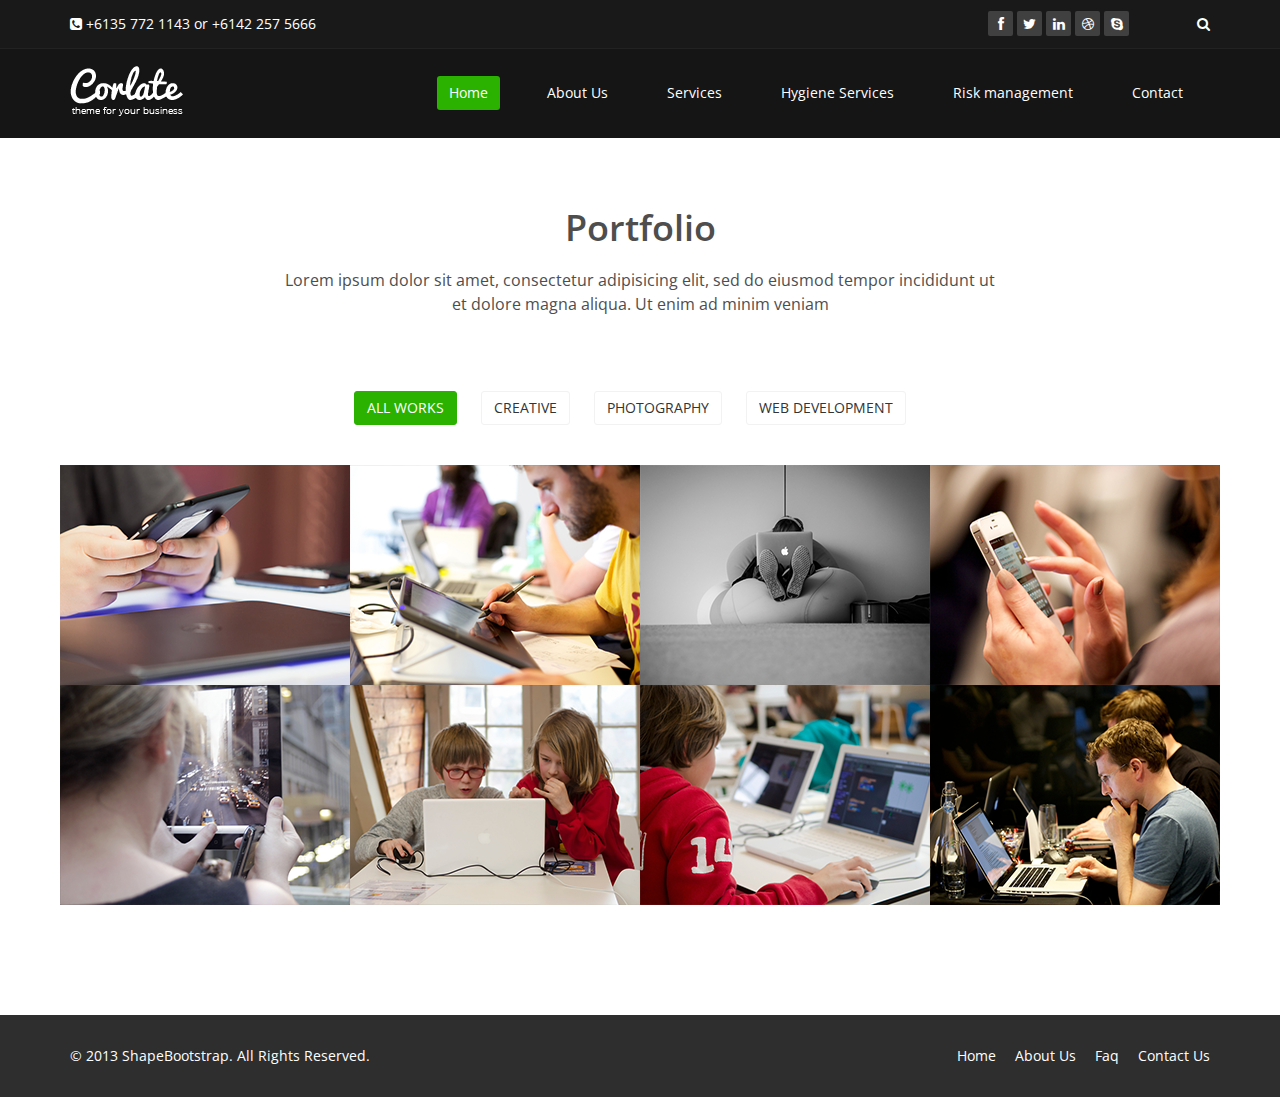
<file: hygiene.html>
<!DOCTYPE html>
<html lang="en">
<head>
    <meta charset="utf-8">
    <meta name="viewport" content="width=device-width, initial-scale=1.0">
    <meta name="description" content="">
    <meta name="author" content="">
    <title>Portfolio | Corlate</title>
    <link href="css/bootstrap.min.css" rel="stylesheet">
    <link href="css/font-awesome.min.css" rel="stylesheet">
    <link href="css/prettyPhoto.css" rel="stylesheet">
    <link href="css/animate.min.css" rel="stylesheet">
    <link href="css/main.css" rel="stylesheet">
    <link href="css/responsive.css" rel="stylesheet">
    <!--[if lt IE 9]>
    <script src="js/html5shiv.js"></script>
    <script src="js/respond.min.js"></script>
    <![endif]-->       
    <link rel="shortcut icon" href="images/ico/favicon.ico">
    <link rel="apple-touch-icon-precomposed" sizes="144x144" href="images/ico/apple-touch-icon-144-precomposed.png">
    <link rel="apple-touch-icon-precomposed" sizes="114x114" href="images/ico/apple-touch-icon-114-precomposed.png">
    <link rel="apple-touch-icon-precomposed" sizes="72x72" href="images/ico/apple-touch-icon-72-precomposed.png">
    <link rel="apple-touch-icon-precomposed" href="images/ico/apple-touch-icon-57-precomposed.png">
</head><!--/head-->
<body>

    <header id="header">
        <div class="top-bar">
            <div class="container">
                <div class="row">
                    <div class="col-sm-6 col-xs-4">
                        <div class="top-number"><p><i class="fa fa-phone-square"></i>  +6135 772 1143 or +6142 257 5666</p></div>
                    </div>
                    <div class="col-sm-6 col-xs-8">
                       <div class="social">
                            <ul class="social-share">
                                <li><a href="#"><i class="fa fa-facebook"></i></a></li>
                                <li><a href="#"><i class="fa fa-twitter"></i></a></li>
                                <li><a href="#"><i class="fa fa-linkedin"></i></a></li> 
                                <li><a href="#"><i class="fa fa-dribbble"></i></a></li>
                                <li><a href="#"><i class="fa fa-skype"></i></a></li>
                            </ul>
                            <div class="search">
                                <form role="form">
                                    <input type="text" class="search-form" autocomplete="off" placeholder="Search">
                                    <i class="fa fa-search"></i>
                                </form>
                           </div>
                       </div>
                    </div>
                </div>
            </div><!--/.container-->
        </div><!--/.top-bar-->

        <nav class="navbar navbar-inverse" role="banner">
            <div class="container">
                <div class="navbar-header">
                    <button type="button" class="navbar-toggle" data-toggle="collapse" data-target=".navbar-collapse">
                        <span class="sr-only">Toggle navigation</span>
                        <span class="icon-bar"></span>
                        <span class="icon-bar"></span>
                        <span class="icon-bar"></span>
                    </button>
                    <a class="navbar-brand" href="index.html"><img src="images/logo.png" alt="logo"></a>
                </div>
				
                <div class="collapse navbar-collapse navbar-right">
                    <ul class="nav navbar-nav">
                        <li class="active"><a href="index.html">Home</a></li>
                        <li><a href="about-us.html">About Us</a></li>
                        <li><a href="services.html">Services</a></li>
                        <li><a href="hygiene.html">Hygiene Services</a></li>                       
                        <li><a href="risk-management.html">Risk management</a></li> 
                        <li><a href="contact-us.html">Contact</a></li>                        
                    </ul>
                </div>
            </div><!--/.container-->
        </nav><!--/nav-->
		
        
    </header><!--/header-->
    <section id="portfolio">
        <div class="container">
            <div class="center">
               <h2>Portfolio</h2>
               <p class="lead">Lorem ipsum dolor sit amet, consectetur adipisicing elit, sed do eiusmod tempor incididunt ut <br> et dolore magna aliqua. Ut enim ad minim veniam</p>
            </div>
        

            <ul class="portfolio-filter text-center">
                <li><a class="btn btn-default active" href="#" data-filter="*">All Works</a></li>
                <li><a class="btn btn-default" href="#" data-filter=".bootstrap">Creative</a></li>
                <li><a class="btn btn-default" href="#" data-filter=".html">Photography</a></li>
                <li><a class="btn btn-default" href="#" data-filter=".wordpress">Web Development</a></li>
            </ul><!--/#portfolio-filter-->

            <div class="row">
                <div class="portfolio-items">
                    <div class="portfolio-item apps col-xs-12 col-sm-4 col-md-3">
                        <div class="recent-work-wrap">
                            <img class="img-responsive" src="images/portfolio/recent/item1.png" alt="">
                            <div class="overlay">
                                <div class="recent-work-inner">
                                    <h3><a href="#">Business theme</a></h3>
                                    <p>There are many variations of passages of Lorem Ipsum available, but the majority</p>
                                    <a class="preview" href="images/portfolio/full/item1.png" rel="prettyPhoto"><i class="fa fa-eye"></i> View</a>
                                </div> 
                            </div>
                        </div>
                    </div><!--/.portfolio-item-->

                    <div class="portfolio-item joomla bootstrap col-xs-12 col-sm-4 col-md-3">
                        <div class="recent-work-wrap">
                            <img class="img-responsive" src="images/portfolio/recent/item2.png" alt="">
                            <div class="overlay">
                                <div class="recent-work-inner">
                                    <h3><a href="#">Business theme</a></h3>
                                    <p>There are many variations of passages of Lorem Ipsum available, but the majority</p>
                                    <a class="preview" href="images/portfolio/full/item2.png" rel="prettyPhoto"><i class="fa fa-eye"></i> View</a>
                                </div> 
                            </div>
                        </div>          
                    </div><!--/.portfolio-item-->

                    <div class="portfolio-item bootstrap wordpress col-xs-12 col-sm-4 col-md-3">
                        <div class="recent-work-wrap">
                            <img class="img-responsive" src="images/portfolio/recent/item3.png" alt="">
                            <div class="overlay">
                                <div class="recent-work-inner">
                                    <h3><a href="#">Business theme</a></h3>
                                    <p>There are many variations of passages of Lorem Ipsum available, but the majority</p>
                                    <a class="preview" href="images/portfolio/full/item3.png" rel="prettyPhoto"><i class="fa fa-eye"></i> View</a>
                                </div> 
                            </div>
                        </div>        
                    </div><!--/.portfolio-item-->

                    <div class="portfolio-item joomla wordpress apps col-xs-12 col-sm-4 col-md-3">
                        <div class="recent-work-wrap">
                            <img class="img-responsive" src="images/portfolio/recent/item4.png" alt="">
                            <div class="overlay">
                                <div class="recent-work-inner">
                                    <h3><a href="#">Business theme</a></h3>
                                    <p>There are many variations of passages of Lorem Ipsum available, but the majority</p>
                                    <a class="preview" href="images/portfolio/full/item4.png" rel="prettyPhoto"><i class="fa fa-eye"></i> View</a>
                                </div> 
                            </div>
                        </div>           
                    </div><!--/.portfolio-item-->
          
                    <div class="portfolio-item joomla html bootstrap col-xs-12 col-sm-4 col-md-3">
                        <div class="recent-work-wrap">
                            <img class="img-responsive" src="images/portfolio/recent/item5.png" alt="">
                            <div class="overlay">
                                <div class="recent-work-inner">
                                    <h3><a href="#">Business theme</a></h3>
                                    <p>There are many variations of passages of Lorem Ipsum available, but the majority</p>
                                    <a class="preview" href="images/portfolio/full/item5.png" rel="prettyPhoto"><i class="fa fa-eye"></i> View</a>
                                </div> 
                            </div>
                        </div>      
                    </div><!--/.portfolio-item-->

                    <div class="portfolio-item wordpress html apps col-xs-12 col-sm-4 col-md-3">
                        <div class="recent-work-wrap">
                            <img class="img-responsive" src="images/portfolio/recent/item6.png" alt="">
                            <div class="overlay">
                                <div class="recent-work-inner">
                                    <h3><a href="#">Business theme</a></h3>
                                    <p>There are many variations of passages of Lorem Ipsum available, but the majority</p>
                                    <a class="preview" href="images/portfolio/full/item6.png" rel="prettyPhoto"><i class="fa fa-eye"></i> View</a>
                                </div> 
                            </div>
                        </div>         
                    </div><!--/.portfolio-item-->

                    <div class="portfolio-item wordpress html col-xs-12 col-sm-4 col-md-3">
                        <div class="recent-work-wrap">
                            <img class="img-responsive" src="images/portfolio/recent/item7.png" alt="">
                            <div class="overlay">
                                <div class="recent-work-inner">
                                    <h3><a href="#">Business theme</a></h3>
                                    <p>There are many variations of passages of Lorem Ipsum available, but the majority</p>
                                    <a class="preview" href="images/portfolio/full/item7.png" rel="prettyPhoto"><i class="fa fa-eye"></i> View</a>
                                </div> 
                            </div>
                        </div>          
                    </div><!--/.portfolio-item-->

                    <div class="portfolio-item wordpress html bootstrap col-xs-12 col-sm-4 col-md-3">
                        <div class="recent-work-wrap">
                            <img class="img-responsive" src="images/portfolio/recent/item8.png" alt="">
                            <div class="overlay">
                                <div class="recent-work-inner">
                                    <h3><a href="#">Business theme</a></h3>
                                    <p>There are many variations of passages of Lorem Ipsum available, but the majority</p>
                                    <a class="preview" href="images/portfolio/full/item8.png" rel="prettyPhoto"><i class="fa fa-eye"></i> View</a>
                                </div> 
                            </div>
                        </div>          
                    </div><!--/.portfolio-item-->
                </div>
            </div>
        </div>
    </section><!--/#portfolio-item-->

    <footer id="footer" class="midnight-blue">
        <div class="container">
            <div class="row">
                <div class="col-sm-6">
                    &copy; 2013 <a target="_blank" href="http://shapebootstrap.net/" title="Free Twitter Bootstrap WordPress Themes and HTML templates">ShapeBootstrap</a>. All Rights Reserved.
                </div>
                <div class="col-sm-6">
                    <ul class="pull-right">
                        <li><a href="#">Home</a></li>
                        <li><a href="#">About Us</a></li>
                        <li><a href="#">Faq</a></li>
                        <li><a href="#">Contact Us</a></li>
                    </ul>
                </div>
            </div>
        </div>
    </footer><!--/#footer-->

    <script src="js/jquery.js"></script>
    <script src="js/bootstrap.min.js"></script>
    <script src="js/jquery.prettyPhoto.js"></script>
    <script src="js/jquery.isotope.min.js"></script>
    <script src="js/main.js"></script>
    <script src="js/wow.min.js"></script>
</body>
</html>
</file>
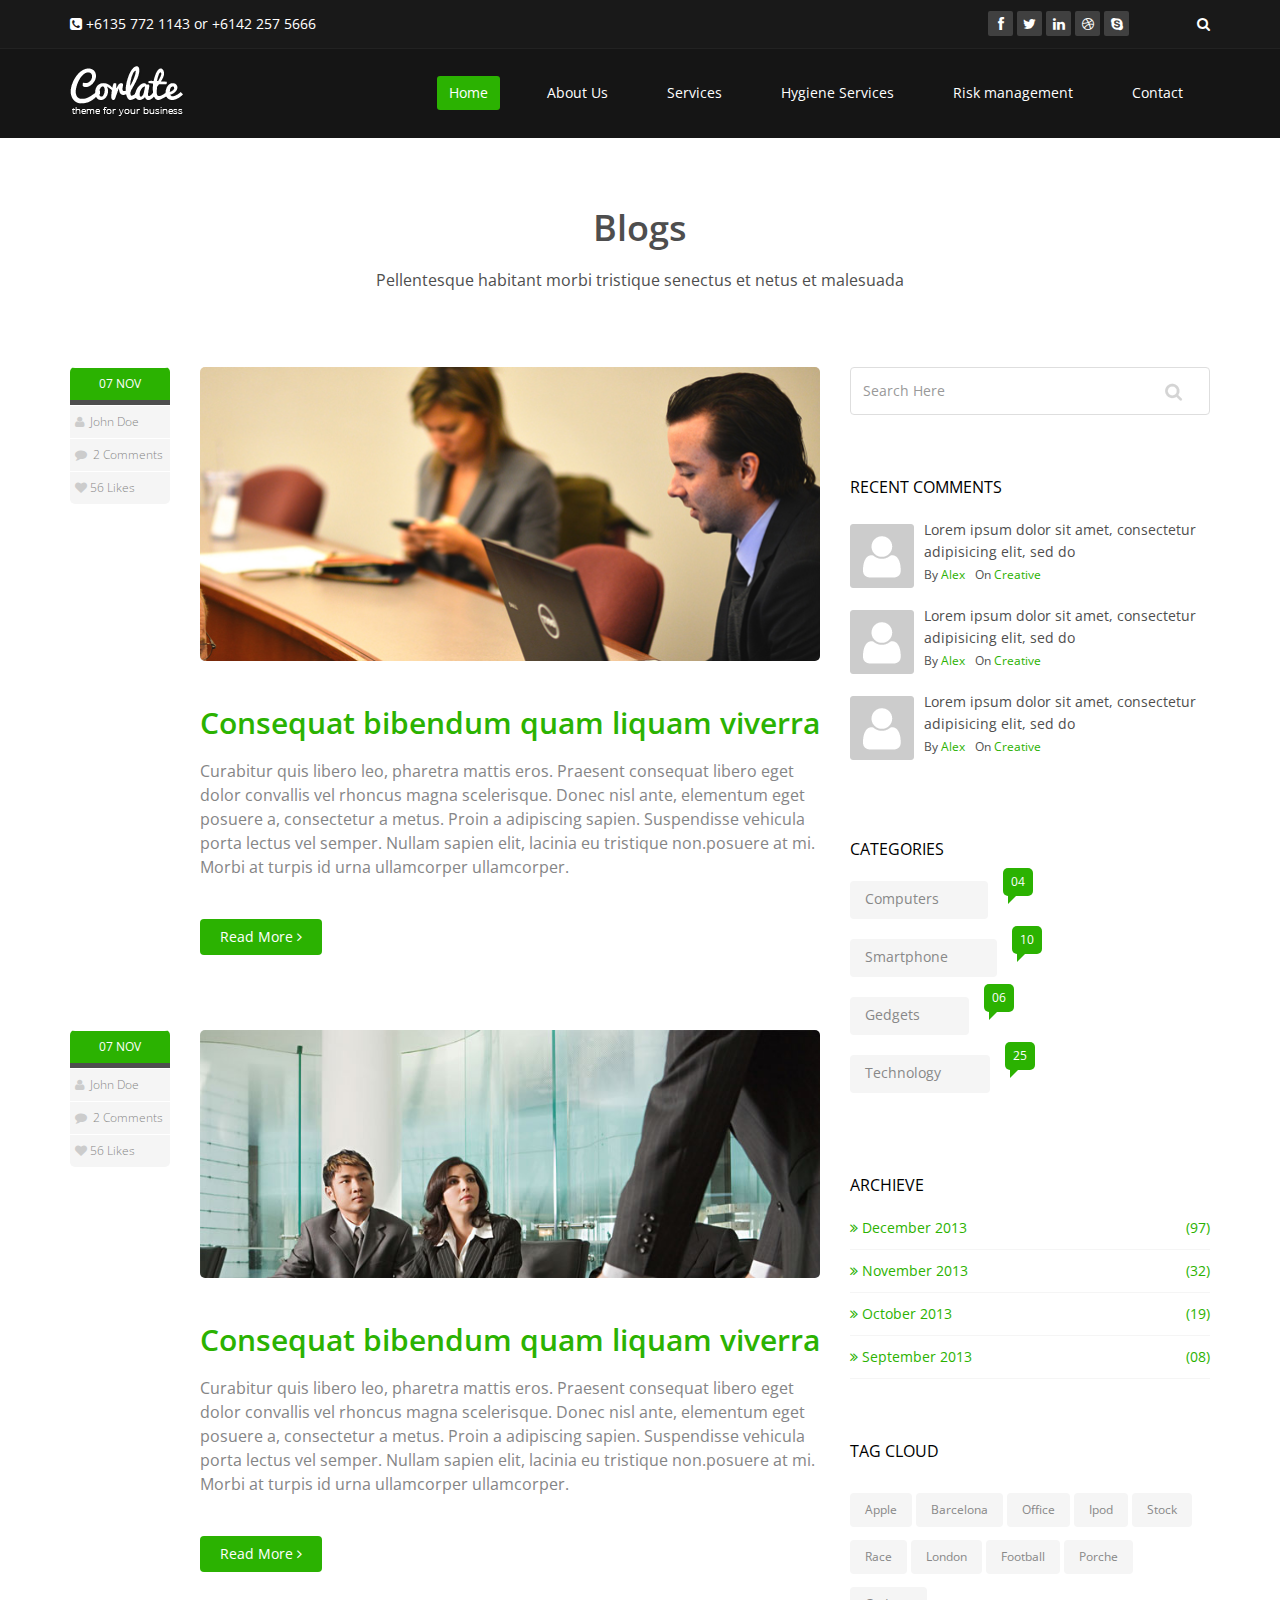
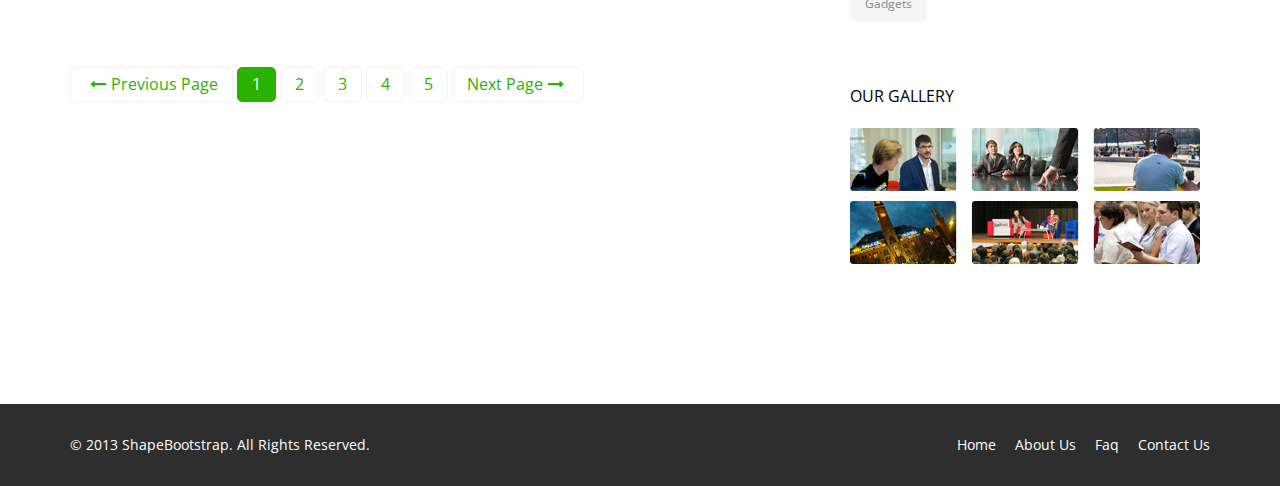
<file: risk-management.html>
<!DOCTYPE html>
<html lang="en">
<head>
    <meta charset="utf-8">
    <meta name="viewport" content="width=device-width, initial-scale=1.0">
    <meta name="description" content="">
    <meta name="author" content="">
    <title>Blog | Corlate</title>
    
    <!-- core CSS -->
    <link href="css/bootstrap.min.css" rel="stylesheet">
    <link href="css/font-awesome.min.css" rel="stylesheet">
    <link href="css/prettyPhoto.css" rel="stylesheet">
    <link href="css/animate.min.css" rel="stylesheet">
    <link href="css/main.css" rel="stylesheet">
    <link href="css/responsive.css" rel="stylesheet">
    
    <!--[if lt IE 9]>
    <script src="js/html5shiv.js"></script>
    <script src="js/respond.min.js"></script>
    <![endif]-->       
    <link rel="shortcut icon" href="images/ico/favicon.ico">
    <link rel="apple-touch-icon-precomposed" sizes="144x144" href="images/ico/apple-touch-icon-144-precomposed.png">
    <link rel="apple-touch-icon-precomposed" sizes="114x114" href="images/ico/apple-touch-icon-114-precomposed.png">
    <link rel="apple-touch-icon-precomposed" sizes="72x72" href="images/ico/apple-touch-icon-72-precomposed.png">
    <link rel="apple-touch-icon-precomposed" href="images/ico/apple-touch-icon-57-precomposed.png">
</head><!--/head-->

<body>

    <header id="header">
        <div class="top-bar">
            <div class="container">
                <div class="row">
                    <div class="col-sm-6 col-xs-4">
                        <div class="top-number"><p><i class="fa fa-phone-square"></i>  +6135 772 1143 or +6142 257 5666</p></div>
                    </div>
                    <div class="col-sm-6 col-xs-8">
                       <div class="social">
                            <ul class="social-share">
                                <li><a href="#"><i class="fa fa-facebook"></i></a></li>
                                <li><a href="#"><i class="fa fa-twitter"></i></a></li>
                                <li><a href="#"><i class="fa fa-linkedin"></i></a></li> 
                                <li><a href="#"><i class="fa fa-dribbble"></i></a></li>
                                <li><a href="#"><i class="fa fa-skype"></i></a></li>
                            </ul>
                            <div class="search">
                                <form role="form">
                                    <input type="text" class="search-form" autocomplete="off" placeholder="Search">
                                    <i class="fa fa-search"></i>
                                </form>
                           </div>
                       </div>
                    </div>
                </div>
            </div><!--/.container-->
        </div><!--/.top-bar-->

        <nav class="navbar navbar-inverse" role="banner">
            <div class="container">
                <div class="navbar-header">
                    <button type="button" class="navbar-toggle" data-toggle="collapse" data-target=".navbar-collapse">
                        <span class="sr-only">Toggle navigation</span>
                        <span class="icon-bar"></span>
                        <span class="icon-bar"></span>
                        <span class="icon-bar"></span>
                    </button>
                    <a class="navbar-brand" href="index.html"><img src="images/logo.png" alt="logo"></a>
                </div>
				
                <div class="collapse navbar-collapse navbar-right">
                    <ul class="nav navbar-nav">
                        <li class="active"><a href="index.html">Home</a></li>
                        <li><a href="about-us.html">About Us</a></li>
                        <li><a href="services.html">Services</a></li>
                        <li><a href="hygiene.html">Hygiene Services</a></li>                      
                        <li><a href="risk-management.html">Risk management</a></li> 
                        <li><a href="contact-us.html">Contact</a></li>                        
                    </ul>
                </div>
            </div><!--/.container-->
        </nav><!--/nav-->
        
    </header><!--/header-->

    <section id="blog" class="container">
        <div class="center">
            <h2>Blogs</h2>
            <p class="lead">Pellentesque habitant morbi tristique senectus et netus et malesuada</p>
        </div>

        <div class="blog">
            <div class="row">
                 <div class="col-md-8">
                    <div class="blog-item">
                        <div class="row">
                            <div class="col-xs-12 col-sm-2 text-center">
                                <div class="entry-meta">
                                    <span id="publish_date">07  NOV</span>
                                    <span><i class="fa fa-user"></i> <a href="#">John Doe</a></span>
                                    <span><i class="fa fa-comment"></i> <a href="blog-item.html#comments">2 Comments</a></span>
                                    <span><i class="fa fa-heart"></i><a href="#">56 Likes</a></span>
                                </div>
                            </div>
                                
                            <div class="col-xs-12 col-sm-10 blog-content">
                                <a href="#"><img class="img-responsive img-blog" src="images/blog/blog1.jpg" width="100%" alt="" /></a>
                                <h2><a href="blog-item.html">Consequat bibendum quam liquam viverra</a></h2>
                                <h3>Curabitur quis libero leo, pharetra mattis eros. Praesent consequat libero eget dolor convallis vel rhoncus magna scelerisque. Donec nisl ante, elementum eget posuere a, consectetur a metus. Proin a adipiscing sapien. Suspendisse vehicula porta lectus vel semper. Nullam sapien elit, lacinia eu tristique non.posuere at mi. Morbi at turpis id urna ullamcorper ullamcorper.</h3>
                                <a class="btn btn-primary readmore" href="blog-item.html">Read More <i class="fa fa-angle-right"></i></a>
                            </div>
                        </div>    
                    </div><!--/.blog-item-->
                        
                    <div class="blog-item">
                        <div class="row">
                             <div class="col-sm-2 text-center">
                                <div class="entry-meta"> 
                                    <span id="publish_date">07  NOV</span>
                                    <span><i class="fa fa-user"></i> <a href="#">John Doe</a></span>
                                    <span><i class="fa fa-comment"></i> <a href="blog-item.html#comments">2 Comments</a></span>
                                    <span><i class="fa fa-heart"></i><a href="#">56 Likes</a></span>
                                </div>
                            </div>
                            <div class="col-sm-10 blog-content">
                                <a href=""><img class="img-responsive img-blog" src="images/blog/blog2.jpg" width="100%" alt="" /></a>
                                <h2><a href="blog-item.html">Consequat bibendum quam liquam viverra</a></h2>
                                <h3>Curabitur quis libero leo, pharetra mattis eros. Praesent consequat libero eget dolor convallis vel rhoncus magna scelerisque. Donec nisl ante, elementum eget posuere a, consectetur a metus. Proin a adipiscing sapien. Suspendisse vehicula porta lectus vel semper. Nullam sapien elit, lacinia eu tristique non.posuere at mi. Morbi at turpis id urna ullamcorper ullamcorper.</h3>
                                <a class="btn btn-primary readmore" href="blog-item.html">Read More <i class="fa fa-angle-right"></i></a>
                            </div>
                        </div>    
                    </div><!--/.blog-item-->
                        
                    <ul class="pagination pagination-lg">
                        <li><a href="#"><i class="fa fa-long-arrow-left"></i>Previous Page</a></li>
                        <li class="active"><a href="#">1</a></li>
                        <li><a href="#">2</a></li>
                        <li><a href="#">3</a></li>
                        <li><a href="#">4</a></li>
                        <li><a href="#">5</a></li>
                        <li><a href="#">Next Page<i class="fa fa-long-arrow-right"></i></a></li>
                    </ul><!--/.pagination-->
                </div><!--/.col-md-8-->

                <aside class="col-md-4">
                    <div class="widget search">
                        <form role="form">
                                <input type="text" class="form-control search_box" autocomplete="off" placeholder="Search Here">
                        </form>
                    </div><!--/.search-->
    				
    				<div class="widget categories">
                        <h3>Recent Comments</h3>
                        <div class="row">
                            <div class="col-sm-12">
                                <div class="single_comments">
                                    <img src="images/blog/avatar3.png" alt=""  />
                                    <p>Lorem ipsum dolor sit amet, consectetur adipisicing elit, sed do </p>
                                    <div class="entry-meta small muted">
                                        <span>By <a href="#">Alex</a></span <span>On <a href="#">Creative</a></span>
                                    </div>
                                </div>
                                <div class="single_comments">
                                    <img src="images/blog/avatar3.png" alt=""  />
                                    <p>Lorem ipsum dolor sit amet, consectetur adipisicing elit, sed do </p>
                                    <div class="entry-meta small muted">
                                        <span>By <a href="#">Alex</a></span <span>On <a href="#">Creative</a></span>
                                    </div>
                                </div>
                                <div class="single_comments">
                                    <img src="images/blog/avatar3.png" alt=""  />
                                    <p>Lorem ipsum dolor sit amet, consectetur adipisicing elit, sed do </p>
                                    <div class="entry-meta small muted">
                                        <span>By <a href="#">Alex</a></span <span>On <a href="#">Creative</a></span>
                                    </div>
                                </div>
                                
                            </div>
                        </div>                     
                    </div><!--/.recent comments-->
                     

                    <div class="widget categories">
                        <h3>Categories</h3>
                        <div class="row">
                            <div class="col-sm-6">
                                <ul class="blog_category">
                                    <li><a href="#">Computers <span class="badge">04</span></a></li>
                                    <li><a href="#">Smartphone <span class="badge">10</span></a></li>
                                    <li><a href="#">Gedgets <span class="badge">06</span></a></li>
                                    <li><a href="#">Technology <span class="badge">25</span></a></li>
                                </ul>
                            </div>
                        </div>                     
                    </div><!--/.categories-->
    				
    				<div class="widget archieve">
                        <h3>Archieve</h3>
                        <div class="row">
                            <div class="col-sm-12">
                                <ul class="blog_archieve">
                                    <li><a href="#"><i class="fa fa-angle-double-right"></i> December 2013 <span class="pull-right">(97)</span></a></li>
                                    <li><a href="#"><i class="fa fa-angle-double-right"></i> November 2013 <span class="pull-right">(32)</a></li>
                                    <li><a href="#"><i class="fa fa-angle-double-right"></i> October 2013 <span class="pull-right">(19)</a></li>
                                    <li><a href="#"><i class="fa fa-angle-double-right"></i> September 2013 <span class="pull-right">(08)</a></li>
                                </ul>
                            </div>
                        </div>                     
                    </div><!--/.archieve-->
    				
                    <div class="widget tags">
                        <h3>Tag Cloud</h3>
                        <ul class="tag-cloud">
                            <li><a class="btn btn-xs btn-primary" href="#">Apple</a></li>
                            <li><a class="btn btn-xs btn-primary" href="#">Barcelona</a></li>
                            <li><a class="btn btn-xs btn-primary" href="#">Office</a></li>
                            <li><a class="btn btn-xs btn-primary" href="#">Ipod</a></li>
                            <li><a class="btn btn-xs btn-primary" href="#">Stock</a></li>
                            <li><a class="btn btn-xs btn-primary" href="#">Race</a></li>
                            <li><a class="btn btn-xs btn-primary" href="#">London</a></li>
                            <li><a class="btn btn-xs btn-primary" href="#">Football</a></li>
                            <li><a class="btn btn-xs btn-primary" href="#">Porche</a></li>
                            <li><a class="btn btn-xs btn-primary" href="#">Gadgets</a></li>
                        </ul>
                    </div><!--/.tags-->
    				
    				<div class="widget blog_gallery">
                        <h3>Our Gallery</h3>
                        <ul class="sidebar-gallery">
                            <li><a href="#"><img src="images/blog/gallery1.png" alt="" /></a></li>
                            <li><a href="#"><img src="images/blog/gallery2.png" alt="" /></a></li>
                            <li><a href="#"><img src="images/blog/gallery3.png" alt="" /></a></li>
                            <li><a href="#"><img src="images/blog/gallery4.png" alt="" /></a></li>
                            <li><a href="#"><img src="images/blog/gallery5.png" alt="" /></a></li>
                            <li><a href="#"><img src="images/blog/gallery6.png" alt="" /></a></li>
                        </ul>
                    </div><!--/.blog_gallery-->
    			</aside>  
            </div><!--/.row-->
        </div>
    </section><!--/#blog-->

    <footer id="footer" class="midnight-blue">
        <div class="container">
            <div class="row">
                <div class="col-sm-6">
                    &copy; 2013 <a target="_blank" href="http://shapebootstrap.net/" title="Free Twitter Bootstrap WordPress Themes and HTML templates">ShapeBootstrap</a>. All Rights Reserved.
                </div>
                <div class="col-sm-6">
                    <ul class="pull-right">
                        <li><a href="#">Home</a></li>
                        <li><a href="#">About Us</a></li>
                        <li><a href="#">Faq</a></li>
                        <li><a href="#">Contact Us</a></li>
                    </ul>
                </div>
            </div>
        </div>
    </footer><!--/#footer-->

    <script src="js/jquery.js"></script>
    <script src="js/bootstrap.min.js"></script>
    <script src="js/jquery.prettyPhoto.js"></script>
    <script src="js/jquery.isotope.min.js"></script>
    <script src="js/main.js"></script>
    <script src="js/wow.min.js"></script>
</body>
</html>
</file>
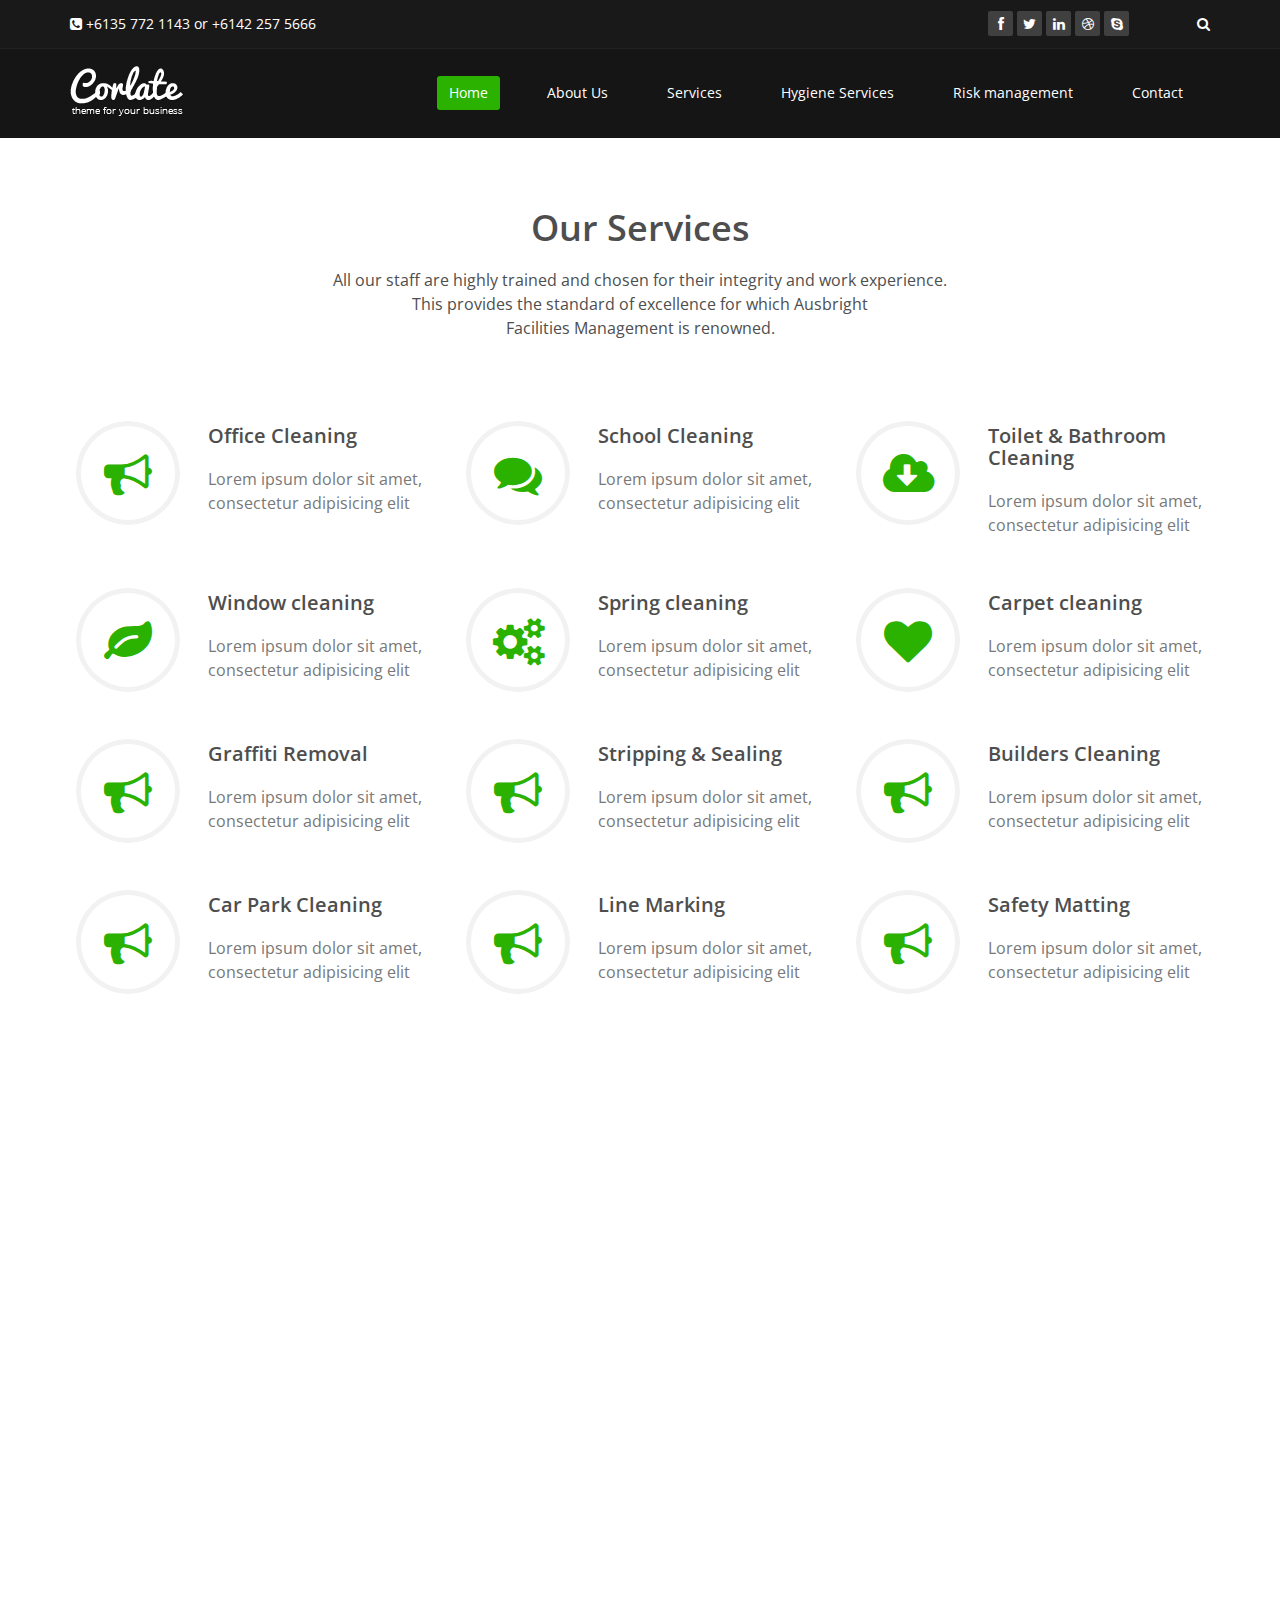
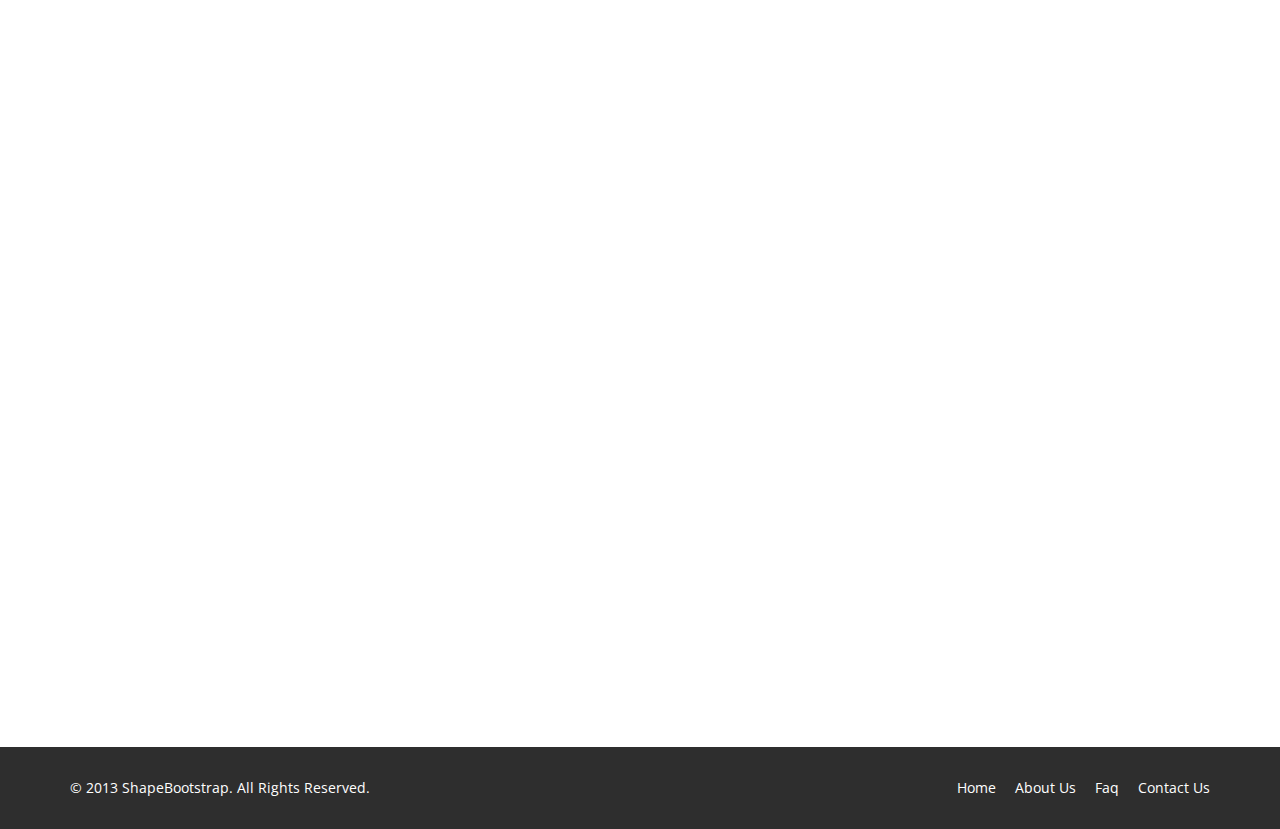
<file: services.html>
<!DOCTYPE html>
<html lang="en">
<head>
    <meta charset="utf-8">
    <meta name="viewport" content="width=device-width, initial-scale=1.0">
    <meta name="description" content="">
    <meta name="author" content="">
    <title>Services | Corlate</title>
    
    <!-- core CSS -->
    <link href="css/bootstrap.min.css" rel="stylesheet">
    <link href="css/font-awesome.min.css" rel="stylesheet">
    <link href="css/prettyPhoto.css" rel="stylesheet">
    <link href="css/animate.min.css" rel="stylesheet">
    <link href="css/main.css" rel="stylesheet">
    <link href="css/responsive.css" rel="stylesheet">
    
    <!--[if lt IE 9]>
    <script src="js/html5shiv.js"></script>
    <script src="js/respond.min.js"></script>
    <![endif]-->       
    <link rel="shortcut icon" href="images/ico/favicon.ico">
    <link rel="apple-touch-icon-precomposed" sizes="144x144" href="images/ico/apple-touch-icon-144-precomposed.png">
    <link rel="apple-touch-icon-precomposed" sizes="114x114" href="images/ico/apple-touch-icon-114-precomposed.png">
    <link rel="apple-touch-icon-precomposed" sizes="72x72" href="images/ico/apple-touch-icon-72-precomposed.png">
    <link rel="apple-touch-icon-precomposed" href="images/ico/apple-touch-icon-57-precomposed.png">
</head><!--/head-->

<body>

    <header id="header">
        <div class="top-bar">
            <div class="container">
                <div class="row">
                    <div class="col-sm-6 col-xs-4">
                        <div class="top-number"><p><i class="fa fa-phone-square"></i>  +6135 772 1143 or +6142 257 5666</p></div>
                    </div>
                    <div class="col-sm-6 col-xs-8">
                       <div class="social">
                            <ul class="social-share">
                                <li><a href="#"><i class="fa fa-facebook"></i></a></li>
                                <li><a href="#"><i class="fa fa-twitter"></i></a></li>
                                <li><a href="#"><i class="fa fa-linkedin"></i></a></li> 
                                <li><a href="#"><i class="fa fa-dribbble"></i></a></li>
                                <li><a href="#"><i class="fa fa-skype"></i></a></li>
                            </ul>
                            <div class="search">
                                <form role="form">
                                    <input type="text" class="search-form" autocomplete="off" placeholder="Search">
                                    <i class="fa fa-search"></i>
                                </form>
                           </div>
                       </div>
                    </div>
                </div>
            </div><!--/.container-->
        </div><!--/.top-bar-->

        <nav class="navbar navbar-inverse" role="banner">
            <div class="container">
                <div class="navbar-header">
                    <button type="button" class="navbar-toggle" data-toggle="collapse" data-target=".navbar-collapse">
                        <span class="sr-only">Toggle navigation</span>
                        <span class="icon-bar"></span>
                        <span class="icon-bar"></span>
                        <span class="icon-bar"></span>
                    </button>
                    <a class="navbar-brand" href="index.html"><img src="images/logo.png" alt="logo"></a>
                </div>
				
                <div class="collapse navbar-collapse navbar-right">
                    <ul class="nav navbar-nav">
                        <li class="active"><a href="index.html">Home</a></li>
                        <li><a href="about-us.html">About Us</a></li>
                        <li><a href="services.html">Services</a></li>
                        <li><a href="hygiene.html">Hygiene Services</a></li>                       
                        <li><a href="risk-management.html">Risk management</a></li> 
                        <li><a href="contact-us.html">Contact</a></li>                        
                    </ul>
                </div>
            </div><!--/.container-->
        </nav><!--/nav-->
		
        
    </header><!--/header-->

    <section id="feature" class="transparent-bg">
        <div class="container">
           <div class="center wow fadeInDown">
                <h2>Our Services</h2>
                <p class="lead">All our staff are highly trained and chosen for their integrity and work experience.<br> This provides the standard of excellence for which Ausbright <br>Facilities Management is renowned.</p>
            </div>

            <div class="row">
                <div class="features">
                    <div class="col-md-4 col-sm-6 wow fadeInDown" data-wow-duration="1000ms" data-wow-delay="600ms">
                        <div class="feature-wrap">
                            <i class="fa fa-bullhorn"></i>
                            <h2>Office Cleaning</h2>
                            <h3>Lorem ipsum dolor sit amet, consectetur adipisicing elit</h3>
                        </div>
                    </div><!--/.col-md-4-->

                    <div class="col-md-4 col-sm-6 wow fadeInDown" data-wow-duration="1000ms" data-wow-delay="600ms">
                        <div class="feature-wrap">
                            <i class="fa fa-comments"></i>
                            <h2>School Cleaning</h2>
                            <h3>Lorem ipsum dolor sit amet, consectetur adipisicing elit</h3>
                        </div>
                    </div><!--/.col-md-4-->

                    <div class="col-md-4 col-sm-6 wow fadeInDown" data-wow-duration="1000ms" data-wow-delay="600ms">
                        <div class="feature-wrap">
                            <i class="fa fa-cloud-download"></i>
                            <h2>Toilet & Bathroom Cleaning</h2>
                            <h3>Lorem ipsum dolor sit amet, consectetur adipisicing elit</h3>
                        </div>
                    </div><!--/.col-md-4-->
                
                    <div class="col-md-4 col-sm-6 wow fadeInDown" data-wow-duration="1000ms" data-wow-delay="600ms">
                        <div class="feature-wrap">
                            <i class="fa fa-leaf"></i>
                            <h2>Window cleaning</h2>
                            <h3>Lorem ipsum dolor sit amet, consectetur adipisicing elit</h3>
                        </div>
                    </div><!--/.col-md-4-->

                    <div class="col-md-4 col-sm-6 wow fadeInDown" data-wow-duration="1000ms" data-wow-delay="600ms">
                        <div class="feature-wrap">
                            <i class="fa fa-cogs"></i>
                            <h2>Spring cleaning</h2>
                            <h3>Lorem ipsum dolor sit amet, consectetur adipisicing elit</h3>
                        </div>
                    </div><!--/.col-md-4-->

                    <div class="col-md-4 col-sm-6 wow fadeInDown" data-wow-duration="1000ms" data-wow-delay="600ms">
                        <div class="feature-wrap">
                            <i class="fa fa-heart"></i>
                            <h2>Carpet cleaning</h2>
                            <h3>Lorem ipsum dolor sit amet, consectetur adipisicing elit</h3>
                        </div>
                    </div><!--/.col-md-4-->
					
					 <div class="col-md-4 col-sm-6 wow fadeInDown" data-wow-duration="1000ms" data-wow-delay="600ms">
                        <div class="feature-wrap">
                            <i class="fa fa-bullhorn"></i>
                            <h2>Graffiti Removal</h2>
                            <h3>Lorem ipsum dolor sit amet, consectetur adipisicing elit</h3>
                        </div>
                    </div><!--/.col-md-4--> 
					
					<div class="col-md-4 col-sm-6 wow fadeInDown" data-wow-duration="1000ms" data-wow-delay="600ms">
                        <div class="feature-wrap">
                            <i class="fa fa-bullhorn"></i>
                            <h2>Stripping & Sealing</h2>
                            <h3>Lorem ipsum dolor sit amet, consectetur adipisicing elit</h3>
                        </div>
                    </div><!--/.col-md-4--> 
					
					<div class="col-md-4 col-sm-6 wow fadeInDown" data-wow-duration="1000ms" data-wow-delay="600ms">
                        <div class="feature-wrap">
                            <i class="fa fa-bullhorn"></i>
                            <h2>Builders Cleaning</h2>
                            <h3>Lorem ipsum dolor sit amet, consectetur adipisicing elit</h3>
                        </div>
                    </div><!--/.col-md-4--> 
					
					<div class="col-md-4 col-sm-6 wow fadeInDown" data-wow-duration="1000ms" data-wow-delay="600ms">
                        <div class="feature-wrap">
                            <i class="fa fa-bullhorn"></i>
                            <h2>Car Park Cleaning</h2>
                            <h3>Lorem ipsum dolor sit amet, consectetur adipisicing elit</h3>
                        </div>
                    </div><!--/.col-md-4--> 
					
					<div class="col-md-4 col-sm-6 wow fadeInDown" data-wow-duration="1000ms" data-wow-delay="600ms">
                        <div class="feature-wrap">
                            <i class="fa fa-bullhorn"></i>
                            <h2>Line Marking</h2>
                            <h3>Lorem ipsum dolor sit amet, consectetur adipisicing elit</h3>
                        </div>
                    </div><!--/.col-md-4--> 
					
					<div class="col-md-4 col-sm-6 wow fadeInDown" data-wow-duration="1000ms" data-wow-delay="600ms">
                        <div class="feature-wrap">
                            <i class="fa fa-bullhorn"></i>
                            <h2>Safety Matting</h2>
                            <h3>Lorem ipsum dolor sit amet, consectetur adipisicing elit</h3>
                        </div>
                    </div><!--/.col-md-4--> 
					
					<div class="col-md-4 col-sm-6 wow fadeInDown" data-wow-duration="1000ms" data-wow-delay="600ms">
                        <div class="feature-wrap">
                            <i class="fa fa-bullhorn"></i>
                            <h2>Waste Management</h2>
                            <h3>Lorem ipsum dolor sit amet, consectetur adipisicing elit</h3>
                        </div>
                    </div><!--/.col-md-4--> 
					
					<div class="col-md-4 col-sm-6 wow fadeInDown" data-wow-duration="1000ms" data-wow-delay="600ms">
                        <div class="feature-wrap">
                            <i class="fa fa-bullhorn"></i>
                            <h2>Consumable Supplies</h2>
                            <h3>Lorem ipsum dolor sit amet, consectetur adipisicing elit</h3>
                        </div>
                    </div><!--/.col-md-4--> 
					
					<div class="col-md-4 col-sm-6 wow fadeInDown" data-wow-duration="1000ms" data-wow-delay="600ms">
                        <div class="feature-wrap">
                            <i class="fa fa-bullhorn"></i>
                            <h2>Pest Control</h2>
                            <h3>Lorem ipsum dolor sit amet, consectetur adipisicing elit</h3>
                        </div>
                    </div><!--/.col-md-4-->
					
					<div class="col-md-4 col-sm-6 wow fadeInDown" data-wow-duration="1000ms" data-wow-delay="600ms">
                        <div class="feature-wrap">
                            <i class="fa fa-leaf"></i>
                            <h2>Painting & Handyman Service</h2>
                            <h3>Lorem ipsum dolor sit amet, consectetur adipisicing elit</h3>
                        </div>
                    </div><!--/.col-md-4-->
					
					<div class="col-md-4 col-sm-6 wow fadeInDown" data-wow-duration="1000ms" data-wow-delay="600ms">
                        <div class="feature-wrap">
                            <i class="fa fa-leaf"></i>
                            <h2>Ozone Generators</h2>
                            <h3>Lorem ipsum dolor sit amet, consectetur adipisicing elit</h3>
                        </div>
                    </div><!--/.col-md-4-->
                </div><!--/.services-->
            </div><!--/.row--> 


            <div class="get-started center wow fadeInDown">
                <h2>Ready to get started</h2>
                <p class="lead">Lorem ipsum dolor sit amet, consectetur adipisicing elit, sed do eiusmod tempor incididunt ut labore et dolore  magna aliqua. <br>  Ut enim ad minim veniam,quis nostrud exercitation ullamco laboris nisi ut aliquip ex ea commodo</p>
                <div class="request">
                    <h4><a href="#">Request a free Quote</a></h4>
                </div>
            </div><!--/.get-started-->

            <div class="clients-area center wow fadeInDown">
                <h2>What our client says</h2>
                <p class="lead">Lorem ipsum dolor sit amet, consectetur adipisicing elit, sed do eiusmod tempor incididunt ut <br> et dolore magna aliqua. Ut enim ad minim veniam</p>
            </div>

            <div class="row">
                <div class="col-md-4 wow fadeInDown">
                    <div class="clients-comments text-center">
                        <img src="images/client1.png" class="img-circle" alt="">
                        <h3>Lorem ipsum dolor sit amet, consectetur adipisicing elit, sed do eiusmod tempor incididunt</h3>
                        <h4><span>-John Doe /</span>  Director of corlate.com</h4>
                    </div>
                </div>
                <div class="col-md-4 wow fadeInDown">
                    <div class="clients-comments text-center">
                        <img src="images/client2.png" class="img-circle" alt="">
                        <h3>Lorem ipsum dolor sit amet, consectetur adipisicing elit, sed do eiusmod tempor incididunt</h3>
                        <h4><span>-John Doe /</span>  Director of corlate.com</h4>
                    </div>
                </div>
                <div class="col-md-4 wow fadeInDown">
                    <div class="clients-comments text-center">
                        <img src="images/client3.png" class="img-circle" alt="">
                        <h3>Lorem ipsum dolor sit amet, consectetur adipisicing elit, sed do eiusmod tempor incididunt</h3>
                        <h4><span>-John Doe /</span>  Director of corlate.com</h4>
                    </div>
                </div>
           </div>

        </div><!--/.container-->
    </section><!--/#feature-->

    <footer id="footer" class="midnight-blue">
        <div class="container">
            <div class="row">
                <div class="col-sm-6">
                    &copy; 2013 <a target="_blank" href="http://shapebootstrap.net/" title="Free Twitter Bootstrap WordPress Themes and HTML templates">ShapeBootstrap</a>. All Rights Reserved.
                </div>
                <div class="col-sm-6">
                    <ul class="pull-right">
                        <li><a href="#">Home</a></li>
                        <li><a href="#">About Us</a></li>
                        <li><a href="#">Faq</a></li>
                        <li><a href="#">Contact Us</a></li>
                    </ul>
                </div>
            </div>
        </div>
    </footer><!--/#footer-->

    <script src="js/jquery.js"></script>
    <script src="js/bootstrap.min.js"></script>
    <script src="js/jquery.prettyPhoto.js"></script>
    <script src="js/jquery.isotope.min.js"></script>
    <script src="js/main.js"></script>
    <script src="js/wow.min.js"></script>
</body>
</html>
</file>
<file: css/prettyPhoto.css>
div.pp_default .pp_top,div.pp_default .pp_top .pp_middle,div.pp_default .pp_top .pp_left,div.pp_default .pp_top .pp_right,div.pp_default .pp_bottom,div.pp_default .pp_bottom .pp_left,div.pp_default .pp_bottom .pp_middle,div.pp_default .pp_bottom .pp_right{height:13px}
div.pp_default .pp_top .pp_left{background:url(../images/prettyPhoto/default/sprite.png) -78px -93px no-repeat}
div.pp_default .pp_top .pp_middle{background:url(../images/prettyPhoto/default/sprite_x.png) top left repeat-x}
div.pp_default .pp_top .pp_right{background:url(../images/prettyPhoto/default/sprite.png) -112px -93px no-repeat}
div.pp_default .pp_content .ppt{color:#f8f8f8}
div.pp_default .pp_content_container .pp_left{background:url(../images/prettyPhoto/default/sprite_y.png) -7px 0 repeat-y;padding-left:13px}
div.pp_default .pp_content_container .pp_right{background:url(../images/prettyPhoto/default/sprite_y.png) top right repeat-y;padding-right:13px}
div.pp_default .pp_next:hover{background:url(../images/prettyPhoto/default/sprite_next.png) center right no-repeat;cursor:pointer}
div.pp_default .pp_previous:hover{background:url(../images/prettyPhoto/default/sprite_prev.png) center left no-repeat;cursor:pointer}
div.pp_default .pp_expand{background:url(../images/prettyPhoto/default/sprite.png) 0 -29px no-repeat;cursor:pointer;width:28px;height:28px}
div.pp_default .pp_expand:hover{background:url(../images/prettyPhoto/default/sprite.png) 0 -56px no-repeat;cursor:pointer}
div.pp_default .pp_contract{background:url(../images/prettyPhoto/default/sprite.png) 0 -84px no-repeat;cursor:pointer;width:28px;height:28px}
div.pp_default .pp_contract:hover{background:url(../images/prettyPhoto/default/sprite.png) 0 -113px no-repeat;cursor:pointer}
div.pp_default .pp_close{width:30px;height:30px;background:url(../images/prettyPhoto/default/sprite.png) 2px 1px no-repeat;cursor:pointer}
div.pp_default .pp_gallery ul li a{background:url(../images/prettyPhoto/default/default_thumb.png) center center #f8f8f8;border:1px solid #aaa}
div.pp_default .pp_social{margin-top:7px}
div.pp_default .pp_gallery a.pp_arrow_previous,div.pp_default .pp_gallery a.pp_arrow_next{position:static;left:auto}
div.pp_default .pp_nav .pp_play,div.pp_default .pp_nav .pp_pause{background:url(../images/prettyPhoto/default/sprite.png) -51px 1px no-repeat;height:30px;width:30px}
div.pp_default .pp_nav .pp_pause{background-position:-51px -29px}
div.pp_default a.pp_arrow_previous,div.pp_default a.pp_arrow_next{background:url(../images/prettyPhoto/default/sprite.png) -31px -3px no-repeat;height:20px;width:20px;margin:4px 0 0}
div.pp_default a.pp_arrow_next{left:52px;background-position:-82px -3px}
div.pp_default .pp_content_container .pp_details{margin-top:5px}
div.pp_default .pp_nav{clear:none;height:30px;width:110px;position:relative}
div.pp_default .pp_nav .currentTextHolder{font-family:Georgia;font-style:italic;color:#999;font-size:11px;left:75px;line-height:25px;position:absolute;top:2px;margin:0;padding:0 0 0 10px}
div.pp_default .pp_close:hover,div.pp_default .pp_nav .pp_play:hover,div.pp_default .pp_nav .pp_pause:hover,div.pp_default .pp_arrow_next:hover,div.pp_default .pp_arrow_previous:hover{opacity:0.7}
div.pp_default .pp_description{font-size:11px;font-weight:700;line-height:14px;margin:5px 50px 5px 0}
div.pp_default .pp_bottom .pp_left{background:url(../images/prettyPhoto/default/sprite.png) -78px -127px no-repeat}
div.pp_default .pp_bottom .pp_middle{background:url(../images/prettyPhoto/default/sprite_x.png) bottom left repeat-x}
div.pp_default .pp_bottom .pp_right{background:url(../images/prettyPhoto/default/sprite.png) -112px -127px no-repeat}
div.pp_default .pp_loaderIcon{background:url(../images/prettyPhoto/default/loader.gif) center center no-repeat}
div.light_rounded .pp_top .pp_left{background:url(../images/prettyPhoto/light_rounded/sprite.png) -88px -53px no-repeat}
div.light_rounded .pp_top .pp_right{background:url(../images/prettyPhoto/light_rounded/sprite.png) -110px -53px no-repeat}
div.light_rounded .pp_next:hover{background:url(../images/prettyPhoto/light_rounded/btnNext.png) center right no-repeat;cursor:pointer}
div.light_rounded .pp_previous:hover{background:url(../images/prettyPhoto/light_rounded/btnPrevious.png) center left no-repeat;cursor:pointer}
div.light_rounded .pp_expand{background:url(../images/prettyPhoto/light_rounded/sprite.png) -31px -26px no-repeat;cursor:pointer}
div.light_rounded .pp_expand:hover{background:url(../images/prettyPhoto/light_rounded/sprite.png) -31px -47px no-repeat;cursor:pointer}
div.light_rounded .pp_contract{background:url(../images/prettyPhoto/light_rounded/sprite.png) 0 -26px no-repeat;cursor:pointer}
div.light_rounded .pp_contract:hover{background:url(../images/prettyPhoto/light_rounded/sprite.png) 0 -47px no-repeat;cursor:pointer}
div.light_rounded .pp_close{width:75px;height:22px;background:url(../images/prettyPhoto/light_rounded/sprite.png) -1px -1px no-repeat;cursor:pointer}
div.light_rounded .pp_nav .pp_play{background:url(../images/prettyPhoto/light_rounded/sprite.png) -1px -100px no-repeat;height:15px;width:14px}
div.light_rounded .pp_nav .pp_pause{background:url(../images/prettyPhoto/light_rounded/sprite.png) -24px -100px no-repeat;height:15px;width:14px}
div.light_rounded .pp_arrow_previous{background:url(../images/prettyPhoto/light_rounded/sprite.png) 0 -71px no-repeat}
div.light_rounded .pp_arrow_next{background:url(../images/prettyPhoto/light_rounded/sprite.png) -22px -71px no-repeat}
div.light_rounded .pp_bottom .pp_left{background:url(../images/prettyPhoto/light_rounded/sprite.png) -88px -80px no-repeat}
div.light_rounded .pp_bottom .pp_right{background:url(../images/prettyPhoto/light_rounded/sprite.png) -110px -80px no-repeat}
div.dark_rounded .pp_top .pp_left{background:url(../images/prettyPhoto/dark_rounded/sprite.png) -88px -53px no-repeat}
div.dark_rounded .pp_top .pp_right{background:url(../images/prettyPhoto/dark_rounded/sprite.png) -110px -53px no-repeat}
div.dark_rounded .pp_content_container .pp_left{background:url(../images/prettyPhoto/dark_rounded/contentPattern.png) top left repeat-y}
div.dark_rounded .pp_content_container .pp_right{background:url(../images/prettyPhoto/dark_rounded/contentPattern.png) top right repeat-y}
div.dark_rounded .pp_next:hover{background:url(../images/prettyPhoto/dark_rounded/btnNext.png) center right no-repeat;cursor:pointer}
div.dark_rounded .pp_previous:hover{background:url(../images/prettyPhoto/dark_rounded/btnPrevious.png) center left no-repeat;cursor:pointer}
div.dark_rounded .pp_expand{background:url(../images/prettyPhoto/dark_rounded/sprite.png) -31px -26px no-repeat;cursor:pointer}
div.dark_rounded .pp_expand:hover{background:url(../images/prettyPhoto/dark_rounded/sprite.png) -31px -47px no-repeat;cursor:pointer}
div.dark_rounded .pp_contract{background:url(../images/prettyPhoto/dark_rounded/sprite.png) 0 -26px no-repeat;cursor:pointer}
div.dark_rounded .pp_contract:hover{background:url(../images/prettyPhoto/dark_rounded/sprite.png) 0 -47px no-repeat;cursor:pointer}
div.dark_rounded .pp_close{width:75px;height:22px;background:url(../images/prettyPhoto/dark_rounded/sprite.png) -1px -1px no-repeat;cursor:pointer}
div.dark_rounded .pp_description{margin-right:85px;color:#fff}
div.dark_rounded .pp_nav .pp_play{background:url(../images/prettyPhoto/dark_rounded/sprite.png) -1px -100px no-repeat;height:15px;width:14px}
div.dark_rounded .pp_nav .pp_pause{background:url(../images/prettyPhoto/dark_rounded/sprite.png) -24px -100px no-repeat;height:15px;width:14px}
div.dark_rounded .pp_arrow_previous{background:url(../images/prettyPhoto/dark_rounded/sprite.png) 0 -71px no-repeat}
div.dark_rounded .pp_arrow_next{background:url(../images/prettyPhoto/dark_rounded/sprite.png) -22px -71px no-repeat}
div.dark_rounded .pp_bottom .pp_left{background:url(../images/prettyPhoto/dark_rounded/sprite.png) -88px -80px no-repeat}
div.dark_rounded .pp_bottom .pp_right{background:url(../images/prettyPhoto/dark_rounded/sprite.png) -110px -80px no-repeat}
div.dark_rounded .pp_loaderIcon{background:url(../images/prettyPhoto/dark_rounded/loader.gif) center center no-repeat}
div.dark_square .pp_left,div.dark_square .pp_middle,div.dark_square .pp_right,div.dark_square .pp_content{background:#000}
div.dark_square .pp_description{color:#fff;margin:0 85px 0 0}
div.dark_square .pp_loaderIcon{background:url(../images/prettyPhoto/dark_square/loader.gif) center center no-repeat}
div.dark_square .pp_expand{background:url(../images/prettyPhoto/dark_square/sprite.png) -31px -26px no-repeat;cursor:pointer}
div.dark_square .pp_expand:hover{background:url(../images/prettyPhoto/dark_square/sprite.png) -31px -47px no-repeat;cursor:pointer}
div.dark_square .pp_contract{background:url(../images/prettyPhoto/dark_square/sprite.png) 0 -26px no-repeat;cursor:pointer}
div.dark_square .pp_contract:hover{background:url(../images/prettyPhoto/dark_square/sprite.png) 0 -47px no-repeat;cursor:pointer}
div.dark_square .pp_close{width:75px;height:22px;background:url(../images/prettyPhoto/dark_square/sprite.png) -1px -1px no-repeat;cursor:pointer}
div.dark_square .pp_nav{clear:none}
div.dark_square .pp_nav .pp_play{background:url(../images/prettyPhoto/dark_square/sprite.png) -1px -100px no-repeat;height:15px;width:14px}
div.dark_square .pp_nav .pp_pause{background:url(../images/prettyPhoto/dark_square/sprite.png) -24px -100px no-repeat;height:15px;width:14px}
div.dark_square .pp_arrow_previous{background:url(../images/prettyPhoto/dark_square/sprite.png) 0 -71px no-repeat}
div.dark_square .pp_arrow_next{background:url(../images/prettyPhoto/dark_square/sprite.png) -22px -71px no-repeat}
div.dark_square .pp_next:hover{background:url(../images/prettyPhoto/dark_square/btnNext.png) center right no-repeat;cursor:pointer}
div.dark_square .pp_previous:hover{background:url(../images/prettyPhoto/dark_square/btnPrevious.png) center left no-repeat;cursor:pointer}
div.light_square .pp_expand{background:url(../images/prettyPhoto/light_square/sprite.png) -31px -26px no-repeat;cursor:pointer}
div.light_square .pp_expand:hover{background:url(../images/prettyPhoto/light_square/sprite.png) -31px -47px no-repeat;cursor:pointer}
div.light_square .pp_contract{background:url(../images/prettyPhoto/light_square/sprite.png) 0 -26px no-repeat;cursor:pointer}
div.light_square .pp_contract:hover{background:url(../images/prettyPhoto/light_square/sprite.png) 0 -47px no-repeat;cursor:pointer}
div.light_square .pp_close{width:75px;height:22px;background:url(../images/prettyPhoto/light_square/sprite.png) -1px -1px no-repeat;cursor:pointer}
div.light_square .pp_nav .pp_play{background:url(../images/prettyPhoto/light_square/sprite.png) -1px -100px no-repeat;height:15px;width:14px}
div.light_square .pp_nav .pp_pause{background:url(../images/prettyPhoto/light_square/sprite.png) -24px -100px no-repeat;height:15px;width:14px}
div.light_square .pp_arrow_previous{background:url(../images/prettyPhoto/light_square/sprite.png) 0 -71px no-repeat}
div.light_square .pp_arrow_next{background:url(../images/prettyPhoto/light_square/sprite.png) -22px -71px no-repeat}
div.light_square .pp_next:hover{background:url(../images/prettyPhoto/light_square/btnNext.png) center right no-repeat;cursor:pointer}
div.light_square .pp_previous:hover{background:url(../images/prettyPhoto/light_square/btnPrevious.png) center left no-repeat;cursor:pointer}
div.facebook .pp_top .pp_left{background:url(../images/prettyPhoto/facebook/sprite.png) -88px -53px no-repeat}
div.facebook .pp_top .pp_middle{background:url(../images/prettyPhoto/facebook/contentPatternTop.png) top left repeat-x}
div.facebook .pp_top .pp_right{background:url(../images/prettyPhoto/facebook/sprite.png) -110px -53px no-repeat}
div.facebook .pp_content_container .pp_left{background:url(../images/prettyPhoto/facebook/contentPatternLeft.png) top left repeat-y}
div.facebook .pp_content_container .pp_right{background:url(../images/prettyPhoto/facebook/contentPatternRight.png) top right repeat-y}
div.facebook .pp_expand{background:url(../images/prettyPhoto/facebook/sprite.png) -31px -26px no-repeat;cursor:pointer}
div.facebook .pp_expand:hover{background:url(../images/prettyPhoto/facebook/sprite.png) -31px -47px no-repeat;cursor:pointer}
div.facebook .pp_contract{background:url(../images/prettyPhoto/facebook/sprite.png) 0 -26px no-repeat;cursor:pointer}
div.facebook .pp_contract:hover{background:url(../images/prettyPhoto/facebook/sprite.png) 0 -47px no-repeat;cursor:pointer}
div.facebook .pp_close{width:22px;height:22px;background:url(../images/prettyPhoto/facebook/sprite.png) -1px -1px no-repeat;cursor:pointer}
div.facebook .pp_description{margin:0 37px 0 0}
div.facebook .pp_loaderIcon{background:url(../images/prettyPhoto/facebook/loader.gif) center center no-repeat}
div.facebook .pp_arrow_previous{background:url(../images/prettyPhoto/facebook/sprite.png) 0 -71px no-repeat;height:22px;margin-top:0;width:22px}
div.facebook .pp_arrow_previous.disabled{background-position:0 -96px;cursor:default}
div.facebook .pp_arrow_next{background:url(../images/prettyPhoto/facebook/sprite.png) -32px -71px no-repeat;height:22px;margin-top:0;width:22px}
div.facebook .pp_arrow_next.disabled{background-position:-32px -96px;cursor:default}
div.facebook .pp_nav{margin-top:0}
div.facebook .pp_nav p{font-size:15px;padding:0 3px 0 4px}
div.facebook .pp_nav .pp_play{background:url(../images/prettyPhoto/facebook/sprite.png) -1px -123px no-repeat;height:22px;width:22px}
div.facebook .pp_nav .pp_pause{background:url(../images/prettyPhoto/facebook/sprite.png) -32px -123px no-repeat;height:22px;width:22px}
div.facebook .pp_next:hover{background:url(../images/prettyPhoto/facebook/btnNext.png) center right no-repeat;cursor:pointer}
div.facebook .pp_previous:hover{background:url(../images/prettyPhoto/facebook/btnPrevious.png) center left no-repeat;cursor:pointer}
div.facebook .pp_bottom .pp_left{background:url(../images/prettyPhoto/facebook/sprite.png) -88px -80px no-repeat}
div.facebook .pp_bottom .pp_middle{background:url(../images/prettyPhoto/facebook/contentPatternBottom.png) top left repeat-x}
div.facebook .pp_bottom .pp_right{background:url(../images/prettyPhoto/facebook/sprite.png) -110px -80px no-repeat}
div.pp_pic_holder a:focus{outline:none}
div.pp_overlay{background:#000;display:none;left:0;position:absolute;top:0;width:100%;z-index:9500}
div.pp_pic_holder{display:none;position:absolute;width:100px;z-index:10000}
.pp_content{height:40px;min-width:40px}
* html .pp_content{width:40px}
.pp_content_container{position:relative;text-align:left;width:100%}
.pp_content_container .pp_left{padding-left:20px}
.pp_content_container .pp_right{padding-right:20px}
.pp_content_container .pp_details{float:left;margin:10px 0 2px}
.pp_description{display:none;margin:0}
.pp_social{float:left;margin:0}
.pp_social .facebook{float:left;margin-left:5px;width:55px;overflow:hidden}
.pp_social .twitter{float:left}
.pp_nav{clear:right;float:left;margin:3px 10px 0 0}
.pp_nav p{float:left;white-space:nowrap;margin:2px 4px}
.pp_nav .pp_play,.pp_nav .pp_pause{float:left;margin-right:4px;text-indent:-10000px}
a.pp_arrow_previous,a.pp_arrow_next{display:block;float:left;height:15px;margin-top:3px;overflow:hidden;text-indent:-10000px;width:14px}
.pp_hoverContainer{position:absolute;top:0;width:100%;z-index:2000}
.pp_gallery{display:none;left:50%;margin-top:-50px;position:absolute;z-index:10000}
.pp_gallery div{float:left;overflow:hidden;position:relative}
.pp_gallery ul{float:left;height:35px;position:relative;white-space:nowrap;margin:0 0 0 5px;padding:0}
.pp_gallery ul a{border:1px rgba(0,0,0,0.5) solid;display:block;float:left;height:33px;overflow:hidden}
.pp_gallery ul a img{border:0}
.pp_gallery li{display:block;float:left;margin:0 5px 0 0;padding:0}
.pp_gallery li.default a{background:url(../images/prettyPhoto/facebook/default_thumbnail.gif) 0 0 no-repeat;display:block;height:33px;width:50px}
.pp_gallery .pp_arrow_previous,.pp_gallery .pp_arrow_next{margin-top:7px!important}
a.pp_next{background:url(../images/prettyPhoto/light_rounded/btnNext.png) 10000px 10000px no-repeat;display:block;float:right;height:100%;text-indent:-10000px;width:49%}
a.pp_previous{background:url(../images/prettyPhoto/light_rounded/btnNext.png) 10000px 10000px no-repeat;display:block;float:left;height:100%;text-indent:-10000px;width:49%}
a.pp_expand,a.pp_contract{cursor:pointer;display:none;height:20px;position:absolute;right:30px;text-indent:-10000px;top:10px;width:20px;z-index:20000}
a.pp_close{position:absolute;right:0;top:0;display:block;line-height:22px;text-indent:-10000px}
.pp_loaderIcon{display:block;height:24px;left:50%;position:absolute;top:50%;width:24px;margin:-12px 0 0 -12px}
#pp_full_res{line-height:1!important}
#pp_full_res .pp_inline{text-align:left}
#pp_full_res .pp_inline p{margin:0 0 15px}
div.ppt{color:#fff;display:none;font-size:17px;z-index:9999;margin:0 0 5px 15px}
div.pp_default .pp_content,div.light_rounded .pp_content{background-color:#fff}
div.pp_default #pp_full_res .pp_inline,div.light_rounded .pp_content .ppt,div.light_rounded #pp_full_res .pp_inline,div.light_square .pp_content .ppt,div.light_square #pp_full_res .pp_inline,div.facebook .pp_content .ppt,div.facebook #pp_full_res .pp_inline{color:#000}
div.pp_default .pp_gallery ul li a:hover,div.pp_default .pp_gallery ul li.selected a,.pp_gallery ul a:hover,.pp_gallery li.selected a{border-color:#fff}
div.pp_default .pp_details,div.light_rounded .pp_details,div.dark_rounded .pp_details,div.dark_square .pp_details,div.light_square .pp_details,div.facebook .pp_details{position:relative}
div.light_rounded .pp_top .pp_middle,div.light_rounded .pp_content_container .pp_left,div.light_rounded .pp_content_container .pp_right,div.light_rounded .pp_bottom .pp_middle,div.light_square .pp_left,div.light_square .pp_middle,div.light_square .pp_right,div.light_square .pp_content,div.facebook .pp_content{background:#fff}
div.light_rounded .pp_description,div.light_square .pp_description{margin-right:85px}
div.light_rounded .pp_gallery a.pp_arrow_previous,div.light_rounded .pp_gallery a.pp_arrow_next,div.dark_rounded .pp_gallery a.pp_arrow_previous,div.dark_rounded .pp_gallery a.pp_arrow_next,div.dark_square .pp_gallery a.pp_arrow_previous,div.dark_square .pp_gallery a.pp_arrow_next,div.light_square .pp_gallery a.pp_arrow_previous,div.light_square .pp_gallery a.pp_arrow_next{margin-top:12px!important}
div.light_rounded .pp_arrow_previous.disabled,div.dark_rounded .pp_arrow_previous.disabled,div.dark_square .pp_arrow_previous.disabled,div.light_square .pp_arrow_previous.disabled{background-position:0 -87px;cursor:default}
div.light_rounded .pp_arrow_next.disabled,div.dark_rounded .pp_arrow_next.disabled,div.dark_square .pp_arrow_next.disabled,div.light_square .pp_arrow_next.disabled{background-position:-22px -87px;cursor:default}
div.light_rounded .pp_loaderIcon,div.light_square .pp_loaderIcon{background:url(../images/prettyPhoto/light_rounded/loader.gif) center center no-repeat}
div.dark_rounded .pp_top .pp_middle,div.dark_rounded .pp_content,div.dark_rounded .pp_bottom .pp_middle{background:url(../images/prettyPhoto/dark_rounded/contentPattern.png) top left repeat}
div.dark_rounded .currentTextHolder,div.dark_square .currentTextHolder{color:#c4c4c4}
div.dark_rounded #pp_full_res .pp_inline,div.dark_square #pp_full_res .pp_inline{color:#fff}
.pp_top,.pp_bottom{height:20px;position:relative}
* html .pp_top,* html .pp_bottom{padding:0 20px}
.pp_top .pp_left,.pp_bottom .pp_left{height:20px;left:0;position:absolute;width:20px}
.pp_top .pp_middle,.pp_bottom .pp_middle{height:20px;left:20px;position:absolute;right:20px}
* html .pp_top .pp_middle,* html .pp_bottom .pp_middle{left:0;position:static}
.pp_top .pp_right,.pp_bottom .pp_right{height:20px;left:auto;position:absolute;right:0;top:0;width:20px}
.pp_fade,.pp_gallery li.default a img{display:none}
</file>
<file: css/main.css>
@import url(http://fonts.googleapis.com/css?family=Open+Sans:300italic,400italic,600italic,700italic,800italic,400,600,700,300,800);


/*************************
*******Typography******
**************************/

body {
  background: #fff;
  font-family: 'Open Sans', sans-serif;
  color:#4e4e4e;
  line-height: 22px;
}

h1,
h2,
h3,
h4,
h5,
h6 {
  font-weight: 600; 
  font-family: 'Open Sans', sans-serif;
  color:#4e4e4e;
}

h1{
  font-size: 36px;
  color:#fff;
}

h2{
  font-size: 20px;
}

h3{
  font-size: 16px;
  color: #787878;
  font-weight: 400;
  line-height: 24px;
}

h4{
  font-size: 16px;
}

a {
  color: #2bb201;
  -webkit-transition: color 300ms, background-color 300ms;
  -moz-transition: color 300ms, background-color 300ms;
  -o-transition:  color 300ms, background-color 300ms;
  transition:  color 300ms, background-color 300ms;
}

a:hover, a:focus {
  color: #d43133;
}

hr {
  border-top: 1px solid #e5e5e5;
  border-bottom: 1px solid #fff;
}


.btn-primary {
  padding: 8px 20px;
  background: #2bb201;
  color: #fff;
  border-radius: 4px;
  border:none;
  margin-top: 10px;
}


.btn-primary:hover, 
.btn-primary:focus{
  background: #2bb201;
  outline: none;
  box-shadow: none;
} 

.btn-transparent {
  border: 3px solid #fff;
  background: transparent;
  color: #fff;
}

.btn-transparent:hover {
  border-color: rgba(255, 255, 255, 0.5);
}

a:hover,
a:focus {
  color: #111;
  text-decoration: none;
  outline: none;
}

.dropdown-menu {
  margin-top: -1px;
  min-width: 180px;
}

.center h2{
  font-size: 36px;
  margin-top: 0;
  margin-bottom: 20px;
}

.media>.pull-left{
  margin-right: 20px;
}

.media>.pull-right{
  margin-left: 20px;
}

body > section {
  padding: 70px 0;
}

.center {
  text-align: center;
  padding-bottom: 55px;
}

.scaleIn {
  -webkit-animation-name: scaleIn;
  animation-name: scaleIn;
}

.lead{
  font-size: 16px;
  line-height: 24px;
  font-weight: 400;
}

.transparent-bg {
  background-color: transparent !important;
  margin-bottom: 0;
}

@-webkit-keyframes scaleIn {
  0% {
    opacity: 0;
    -webkit-transform: scale(0);
    transform: scale(0);
  }

  100% {
    opacity: 1;
    -webkit-transform: scale(1);
    transform: scale(1);
  }
}

@keyframes scaleIn {
  0% {
    opacity: 0;
    -webkit-transform: scale(0);
    -ms-transform: scale(0);
    transform: scale(0);
  }

  100% {
    opacity: 1;
    -webkit-transform: scale(1);
    -ms-transform: scale(1);
    transform: scale(1);
  }
}


/*************************
*******Header******
**************************/

#header .search{
  display: inline-block;
}

.navbar>.container .navbar-brand{
  margin-left: 0;
}

.top-bar {
  padding: 10px 0;
  background: #191919;
  border-bottom: 1px solid #222;
  line-height: 28px;
}

.top-number{
  color: #fff;
}

.top-number p{
  margin: 0
}

.social{
  text-align: right;
}

.social-share{
 display: inline-block;
 list-style: none;
 padding: 0;
 margin: 0;
}

ul.social-share li {
  display: inline-block;
}

ul.social-share li a {
  display: inline-block;
  color: #fff;
  background: #404040;
  width: 25px;
  height: 25px;
  line-height: 25px;
  text-align: center;
  border-radius: 2px;
}

ul.social-share li a:hover {
  background: #2bb201;
  color: #fff;
}

.search i {
  color: #fff;
}

input.search-form{
  background: transparent;
  border: 0 none;
  width: 60px;
  padding: 0 10px;
  color: #FFF;
  -webkit-transition: all 400ms;
  -moz-transition: all 400ms;
  -ms-transition: all 400ms;
  -o-transition: all 400ms;
  transition: all 400ms;
}

input.search-form::-webkit-input-placeholder{
  color: transparent;
}

input.search-form:hover::-webkit-input-placeholder {
  color: #fff;
}

input.search-form:hover {
  width: 180px;
}

.navbar-brand {
  padding: 0;
  margin:0;
}

.navbar {
  border-radius: 0;
  margin-bottom: 0;
  background: #151515;
  padding: 15px 0;
  padding-bottom: 0;
}

 .navbar-nav{
  margin-top: 12px;
 }

.navbar-nav>li{
  margin-left: 35px;
  padding-bottom: 28px;
}

.navbar-inverse .navbar-nav > li > a {
  padding: 5px 12px;
  margin: 0;
  border-radius: 3px;
  color: #fff;
  line-height: 24px;
  display: inline-block;
}

.navbar-inverse .navbar-nav > li > a:hover{
	background-color: #2bb201;
  color: #fff;
}

.navbar-inverse {
  border: none;
}

.navbar-inverse .navbar-brand {
  font-size: 36px;
  line-height: 50px;
  color: #fff;
}

.navbar-inverse .navbar-nav > .active > a,
.navbar-inverse .navbar-nav > .active > a:hover,
.navbar-inverse .navbar-nav > .active > a:focus,
.navbar-inverse .navbar-nav > .open > a,
.navbar-inverse .navbar-nav > .open > a:hover,
.navbar-inverse .navbar-nav > .open > a:focus {
  background-color: #2bb201;
  color: #fff;
}

.navbar-inverse .navbar-nav .dropdown-menu {
  background-color: rgba(0,0,0,.85);
  -webkit-box-shadow: 0 3px 8px rgba(0, 0, 0, 0.125);
  -moz-box-shadow: 0 3px 8px rgba(0, 0, 0, 0.125);
  box-shadow: 0 3px 8px rgba(0, 0, 0, 0.125);
  border: 0;
  padding: 0;
  margin-top: 0;
  border-top: 0;
  border-radius: 0;
  left: 0;
}

.navbar-inverse .navbar-nav .dropdown-menu:before{
  position: absolute;
  top:0;
}

.navbar-inverse .navbar-nav .dropdown-menu > li > a {
  padding: 8px 15px;
  color: #fff;
}

.navbar-inverse .navbar-nav .dropdown-menu > li:hover > a,
.navbar-inverse .navbar-nav .dropdown-menu > li:focus > a,
.navbar-inverse .navbar-nav .dropdown-menu > li.active > a {
  background-color: #2bb201;
  color: #fff;
}

.navbar-inverse .navbar-nav .dropdown-menu > li:last-child > a {
  border-radius: 0 0 3px 3px;
}

.navbar-inverse .navbar-nav .dropdown-menu > li.divider {
  background-color: transparent;
}

.navbar-inverse .navbar-collapse,
.navbar-inverse .navbar-form {
  border-top: 0;
  padding-bottom: 0;
}


/*************************
*******Home Page******
**************************/


#main-slider {
  position: relative;
}

.no-margin {
  margin: 0;
  padding: 0;
}

#main-slider .carousel .carousel-content {
  margin-top: 150px;
}

#main-slider .carousel .slide-margin{
  margin-top: 140px;
}

#main-slider .carousel h2 {
  color: #fff;
}

#main-slider .carousel .btn-slide {
  padding: 8px 20px;
  background: #2bb201;
  color: #fff;
  border-radius: 4px;
  margin-top: 25px;
  display: inline-block;
}

#main-slider .carousel .slider-img{
  text-align: right;
  position: absolute;
}


#main-slider .carousel .item {
  background-position: 50%;
  background-repeat: no-repeat;
  background-size: cover;
  left: 0 !important;
  opacity: 0;
  top: 0;
  position: absolute;
  width: 100%;
  display: block !important;
  height: 730px;
  -webkit-transition: opacity ease-in-out 500ms;
  -moz-transition: opacity ease-in-out 500ms;
  -o-transition: opacity ease-in-out 500ms;
  transition: opacity ease-in-out 500ms;
}

#main-slider .carousel .item:first-child {
  top: auto;
  position: relative;
}

#main-slider .carousel .item.active {
  opacity: 1;
  -webkit-transition: opacity ease-in-out 500ms;
  -moz-transition: opacity ease-in-out 500ms;
  -o-transition: opacity ease-in-out 500ms;
  transition: opacity ease-in-out 500ms;
  z-index: 1;
}

#main-slider .prev,
#main-slider .next {
  position: absolute;
  top: 50%;
  background-color: #2bb201;
  color: #fff;
  display: inline-block;
  margin-top: -25px;
  height: 40px;
  line-height: 40px;
  width: 40px;
  line-height: 40px;
  text-align: center;
  border-radius: 4px;
  z-index: 5;
}

#main-slider .prev:hover,
#main-slider .next:hover {
  background-color: #000;
}

#main-slider .prev {
  left: 10px;
}

#main-slider .next {
  right: 10px;
}

#main-slider .carousel-indicators li {
  width: 20px;
  height: 20px;
  background-color: #fff;
  margin: 0 15px 0 0;
  position: relative;
}

#main-slider .carousel-indicators li:after {
  position: absolute;
  content: "";
  width: 24px;
  height: 24px;
  border-radius: 100%;
  background: rgba(0, 0, 0, 0);
  border: 1px solid #FFF;
  left: -3px;
  top: -3px;
}

#main-slider .carousel-indicators .active{
  width: 20px;
  height: 20px;
  background-color: #2bb201;
   margin: 0 15px 0 0;
   border: 1px solid #2bb201;
   position: relative;
}

#main-slider .carousel-indicators .active:after {
  position: absolute;
  content: "";
  width: 24px;
  height: 24px;
  border-radius: 100%;
  background: #2bb201;
  border: 1px solid #2bb201;
  left: -3px;
  top: -3px;
}

#main-slider .active .animation.animated-item-1 {
  -webkit-animation: fadeInUp 300ms linear 300ms both;
  -moz-animation: fadeInUp 300ms linear 300ms both;
  -o-animation: fadeInUp 300ms linear 300ms both;
  -ms-animation: fadeInUp 300ms linear 300ms both;
  animation: fadeInUp 300ms linear 300ms both;
}

#main-slider .active .animation.animated-item-2 {
  -webkit-animation: fadeInUp 300ms linear 600ms both;
  -moz-animation: fadeInUp 300ms linear 600ms both;
  -o-animation: fadeInUp 300ms linear 600ms both;
  -ms-animation: fadeInUp 300ms linear 600ms both;
  animation: fadeInUp 300ms linear 600ms both;
}

#main-slider .active .animation.animated-item-3 {
  -webkit-animation: fadeInUp 300ms linear 900ms both;
  -moz-animation: fadeInUp 300ms linear 900ms both;
  -o-animation: fadeInUp 300ms linear 900ms both;
  -ms-animation: fadeInUp 300ms linear 900ms both;
  animation: fadeInUp 300ms linear 900ms both;
}

#main-slider .active .animation.animated-item-4 {
  -webkit-animation: fadeInUp 300ms linear 1200ms both;
  -moz-animation: fadeInUp 300ms linear 1200ms both;
  -o-animation: fadeInUp 300ms linear 1200ms both;
  -ms-animation: fadeInUp 300ms linear 1200ms both;
  animation: fadeInUp 300ms linear 1200ms both;
}

#feature {
  background: #f2f2f2;
  padding-bottom: 40px;
}

.features{
  padding: 0;
}

.feature-wrap {
  margin-bottom: 35px;
  overflow: hidden;
}

.feature-wrap h2{
  margin-top: 10px;
}

.feature-wrap .pull-left {
  margin-right: 25px;
}

.feature-wrap i{
  font-size: 48px;
  height: 110px;
  width: 110px;
  margin: 3px;
  border-radius: 100%;
  line-height: 110px;
  text-align:center;
  background: #ffffff;
  color: #2bb201;
  border: 3px solid #ffffff;
  box-shadow: inset 0 0 0 5px #f2f2f2;
  -webkit-box-shadow: inset 0 0 0 5px #f2f2f2;
  -webkit-transition: 500ms;
  -moz-transition: 500ms;
  -o-transition: 500ms;
  transition: 500ms;
  float: left;
  margin-right: 25px;
}

.feature-wrap i:hover {
  background: #2bb201;
  color: #fff;
  box-shadow: inset 0 0 0 5px #2bb201;
  -webkit-box-shadow: inset 0 0 0 5px #2bb201;
  border: 3px solid #2bb201;
}

#recent-works .col-xs-12.col-sm-4.col-md-3{
  padding: 0;
}

#recent-works{
    padding-bottom: 70px;
}

.recent-work-wrap {
  position: relative;
}

.recent-work-wrap img{
  width: 100%;
}

.recent-work-wrap .recent-work-inner{
  top: 0;
  background: transparent;
  opacity: .8;
  width: 100%;
  border-radius: 0;
  margin-bottom: 0;
}

.recent-work-wrap .recent-work-inner h3{
  margin: 10px 0;
}

.recent-work-wrap .recent-work-inner h3 a{
  font-size: 24px;
  color: #fff;
}

.recent-work-wrap .overlay {
  position: absolute;
  top: 0;
  left: 0;
  width: 100%;
  height: 100%;
  opacity: 0;
  border-radius: 0;
  background: #2bb201;
  color: #fff;
  vertical-align: middle;
  -webkit-transition: opacity 500ms;
  -moz-transition: opacity 500ms;
  -o-transition: opacity 500ms;
  transition: opacity 500ms;  
  padding: 30px;
}

.recent-work-wrap .overlay .preview {
  bottom: 0;
  display: inline-block;
  height: 35px;
  line-height: 35px;
  border-radius: 0;
  background: transparent;
  text-align: center;
  color: #fff;
}

.recent-work-wrap:hover .overlay {
  opacity: 1;
}

#services {
  background: #000 url(../images/services/bg_services.png);
  background-size: cover;
}

#services .lead,
#services h2{
  color: #fff;
}

.services-wrap {
  padding: 40px 30px;
  background: #fff;
  border-radius: 4px;
  margin: 0 0 40px;
}

.services-wrap h3 {
  font-size: 20px;
  margin: 10px 0;
}

.services-wrap .pull-left {
  margin-right: 20px;
}

#middle {
  background: #f2f2f2;
}

.skill h2{
  margin-bottom: 25px;
}

.progress-wrap{
  position: relative;
}

.progress .color1,
.progress .color1 .bar-width{
  background: #2d7da4;
}

.progress .color2,
.progress .color2 .bar-width{
  background: #6aa42f;
}

.progress .color3,
.progress .color3 .bar-width{
  background: #ffcc33;
}

.progress .color4,
.progress .color4 .bar-width{
  background: #db3615;
}

.progress, 
.progress-bar {
  height: 15px;
  line-height: 15px;
  background: #e6e6e6;
  -webkit-box-shadow: none;
  -moz-box-shadow: none;
  box-shadow: none;
  border-radius: 0;
  overflow: visible;
  text-align: right;
}

.progress{
  position: relative;
}

.progress .bar-width{
  position: absolute;
  width: 40px;
  height: 20px;
  line-height: 20px;
  text-align: center;
  font-size: 12px;
  font-weight: 700;
  top: -30px;
  border-radius: 2px;
  margin-left: -30px;
}

.progress span{
  position: relative;
}

.progress span:before{
  content: " ";
  position: absolute;
  width: auto;
  height: auto;
  border-width: 8px 5px;
  border-style: solid;
  bottom: -15px;
  right: 8px;
}

.progress .color1 span:before{
  border-color: #2d7da4 transparent transparent transparent;
}

.progress .color2 span:before{
  border-color: #6aa42f transparent transparent transparent;
}

.progress .color3 span:before{
  border-color: #ffcc33 transparent transparent transparent;
}

.progress .color4 span:before{
  border-color: #db3615 transparent transparent transparent;
}

.accordion h2{
  margin-bottom: 25px;
}

.panel-default{
  border-color: transparent;
}

.panel-default>.panel-heading,
.panel{
  background-color: #e6e6e6; 
  border:0 none;
  box-shadow:none;
}

.panel-default>.panel-heading+.panel-collapse .panel-body{
  background: #fff;
  color: #858586;
}

.panel-body{
  padding: 20px 20px 10px;
}

.panel-group .panel+.panel{
  margin-top: 0;
  border-top: 1px solid #d9d9d9;
}

.panel-group .panel{
  border-radius: 0;
}

.panel-heading{
  border-radius: 0;
}

.panel-title>a{
  color: #4e4e4e;
}

.accordion-inner img{
  border-radius: 4px;
}

.accordion-inner h4{
  margin-top: 0;
}

.panel-heading.active{
  background: #1f1f20;
}

.panel-heading.active .panel-title>a{
  color:#fff;
}

a.accordion-toggle  i{
  width: 45px;
  line-height: 44px;
  font-size: 20px;
  margin-top: -10px;
  text-align: center;
  margin-right: -15px;
  background: #c9c9c9;
}

.panel-heading.active a.accordion-toggle i{
  background: #2bb201;
  color: #fff;
}

.panel-heading.active a.accordion-toggle.collapsed i{
  background: #2bb201;
  color: #fff;
}

.nav-tabs>li{
  margin-bottom: 0px;
  border-bottom: 1px solid #e6e6e6;
}

.nav-tabs{
  border-bottom: transparent;
  border-right: 1px solid #e6e6e6;
}

.nav-tabs>li>a {
  background: #f5f5f5;
  color: #666;
  border-radius: 0;
  border: 0 none;
  line-height: 24px;
  margin-right:0;
  padding: 13px 15px;
}

.nav-tabs li:last-child{
  border-bottom: 0 none;
} 

.nav-stacked>li+li{
  margin-top: 0;
}

.nav-tabs>li>a:hover{
  background: #1f1f20;
  color:#fff;
}

.nav-tabs>li.active>a, 
.nav-tabs>li.active>a:hover, 
.nav-tabs>li.active>a:focus {
  border: 0;
  color:#fff;
  background: #1f1f20;
  position: relative;
}

.nav-tabs>li.active>a:after {
  position: absolute;
  content:  "";
  width: auto;
  height: auto;
  border-style:solid;
  border-color: transparent transparent transparent #1f1f20;
  border-width: 25px 22px;
  right: -44px;
  top:0;
}

.tab-wrap{
  border:1px solid #e6e6e6;
  margin-bottom: 20px;
}

.tab-content{
  padding: 20px;
}

.tab-content h2{
  margin-top: 0;
}

.tab-content img{
  border-radius: 4px;
}

.testimonial h2{
  margin-top: 0;
}

.testimonial-inner {
  color:#858586;
  font-size: 14px;
}

.testimonial-inner .pull-left{
  border-right: 1px solid #e7e7e7;
  padding-right: 15px;
  position: relative;
}

.testimonial-inner .pull-left:after{
  content: "";
  position: absolute;
  width: 9px;
  height: 9px;
  top: 50%;
  margin-top: -5px;
  background: #FFF;
  -webkit-transform: rotate(45deg);
  border: 1px solid #e7e7e7;
  right: -5px;
  border-left: 0 none;
  border-bottom: 0 none;
}

#partner {
  background: url(../images/partners/partner_bg.png) 50% 50% no-repeat;
  background-size: cover;
}

#partner {
  color: #fff;
  text-align: center;
}

#partner h2, 
#partner h3 {
  color: #fff;
}

.partners ul {
  list-style: none;
  margin: 0;
  padding: 0;
}

.partners ul li{
  display: inline-block;
  float: left;
  width: 20%;
}

#conatcat-info{
  background: #fff url(../images/contact.png) no-repeat 90% 0;
  padding: 30px 0;
}

.contact-info i{
  width: 60px;
  height: 60px;
  font-size: 40px;
  line-height: 60px;
  color: #fff;
  background: #000;
  text-align: center;
  border-radius: 10px;
}

.contact-info h2{
  margin-top: 0;
  color: #000;
}

.contact-info{
  color:#000;
}

/*************************
********* About Us Page CSS ******
**************************/

.about-us {
  margin-top: 110px;
  margin-bottom: -110px;
}

.about-us h2, 
.skill_text h2 {
  color:#4e4e4e;
  font-size: 30px;
  font-weight: 600;
}

.about-us p {
  color:#4e4e4e;
}

#carousel-slider {
  position: relative;
}

#carousel-slider .carousel-indicators {
  bottom: -25px;
}

#carousel-slider .carousel-indicators li {
  border: 1px solid #ffbd20;
}

#carousel-slider a i {
  border: 1px solid #777;
  border-radius:50%;
  font-size: 28px;
  height: 50px;
  padding: 8px;
  position: absolute;
  top: 50%;
  width: 50px;
  color:#777;
}

#carousel-slider a i:hover {
  background:#bfbfbf;
  color:#fff;
  border: 1px solid #bfbfbf;
}

#carousel-slider 
.carousel-control {
  width:inherit;
}

#carousel-slider .carousel-control.left i {
  left:-25px
}

#carousel-slider .carousel-control.right i {
  right: -25px;
}

#carousel-slider
.carousel-control.left, 
#carousel-slider
.carousel-control.right {
  background: none;
}

.skill_text {
  display: block;
  margin-bottom: 60px;
  margin-top: 25px;
  overflow: hidden;
}

.sinlge-skill {
  background:#f2f2f2;
  border-radius: 100%;
  color: #FFFFFF;
  font-size: 22px;
  font-weight: bold;
  height: 200px;
  position: relative;
  width: 200px;
  text-transform: uppercase;
  overflow: hidden;
  margin: 30px 0;

}

.sinlge-skill p em {
  color: #FFFFFF;
  font-size: 38px;
}

.sinlge-skill p {
  line-height: 1;
}

.joomla-skill, 
.html-skill, 
.css-skill, 
.wp-skill {
  position: absolute;
  height: 100%;
  bottom: 0;
  width:100%;
  border-radius: 100%;
  padding: 70px 0;
  text-align: center;
}


.joomla-skill {
  background: rgb(242,242,242); /* Old browsers */
  background: -moz-linear-gradient(top, rgba(242,242,242,1) 0%, rgba(242,242,242,1) 28%, rgba(45,125,164,1) 28%); /* FF3.6+ */
  background: -webkit-gradient(linear, left top, left bottom, color-stop(0%,rgba(242,242,242,1)), color-stop(28%,rgba(242,242,242,1)), color-stop(28%,rgba(45,125,164,1))); /* Chrome,Safari4+ */
  background: -webkit-linear-gradient(top, rgba(242,242,242,1) 0%,rgba(242,242,242,1) 28%,rgba(45,125,164,1) 28%); /* Chrome10+,Safari5.1+ */
  background: -o-linear-gradient(top, rgba(242,242,242,1) 0%,rgba(242,242,242,1) 28%,rgba(45,125,164,1) 28%); /* Opera 11.10+ */
  background: -ms-linear-gradient(top, rgba(242,242,242,1) 0%,rgba(242,242,242,1) 28%,rgba(45,125,164,1) 28%); /* IE10+ */
  background: linear-gradient(to bottom, rgba(242,242,242,1) 0%,rgba(242,242,242,1) 28%,rgba(45,125,164,1) 28%); /* W3C */
  filter: progid:DXImageTransform.Microsoft.gradient( startColorstr='#f2f2f2', endColorstr='#2d7da4',GradientType=0 ); /* IE6-9 */    
}

.html-skill {
  background: rgb(242,242,242); /* Old browsers */
  background: -moz-linear-gradient(top, rgba(242,242,242,1) 0%, rgba(242,242,242,1) 9%, rgba(106,164,47,1) 9%); /* FF3.6+ */
  background: -webkit-gradient(linear, left top, left bottom, color-stop(0%,rgba(242,242,242,1)), color-stop(9%,rgba(242,242,242,1)), color-stop(9%,rgba(106,164,47,1))); /* Chrome,Safari4+ */
  background: -webkit-linear-gradient(top, rgba(242,242,242,1) 0%,rgba(242,242,242,1) 9%,rgba(106,164,47,1) 9%); /* Chrome10+,Safari5.1+ */
  background: -o-linear-gradient(top, rgba(242,242,242,1) 0%,rgba(242,242,242,1) 9%,rgba(106,164,47,1) 9%); /* Opera 11.10+ */
  background: -ms-linear-gradient(top, rgba(242,242,242,1) 0%,rgba(242,242,242,1) 9%,rgba(106,164,47,1) 9%); /* IE10+ */
  background: linear-gradient(to bottom, rgba(242,242,242,1) 0%,rgba(242,242,242,1) 9%,rgba(106,164,47,1) 9%); /* W3C */
  filter: progid:DXImageTransform.Microsoft.gradient( startColorstr='#f2f2f2', endColorstr='#6aa42f',GradientType=0 ); /* IE6-9 */
}

.css-skill {
  background: rgb(242,242,242); /* Old browsers */
  background: -moz-linear-gradient(top, rgba(242,242,242,1) 0%, rgba(242,242,242,1) 32%, rgba(255,189,32,1) 32%); /* FF3.6+ */
  background: -webkit-gradient(linear, left top, left bottom, color-stop(0%,rgba(242,242,242,1)), color-stop(32%,rgba(242,242,242,1)), color-stop(32%,rgba(255,189,32,1))); /* Chrome,Safari4+ */
  background: -webkit-linear-gradient(top, rgba(242,242,242,1) 0%,rgba(242,242,242,1) 32%,rgba(255,189,32,1) 32%); /* Chrome10+,Safari5.1+ */
  background: -o-linear-gradient(top, rgba(242,242,242,1) 0%,rgba(242,242,242,1) 32%,rgba(255,189,32,1) 32%); /* Opera 11.10+ */
  background: -ms-linear-gradient(top, rgba(242,242,242,1) 0%,rgba(242,242,242,1) 32%,rgba(255,189,32,1) 32%); /* IE10+ */
  background: linear-gradient(to bottom, rgba(242,242,242,1) 0%,rgba(242,242,242,1) 32%,rgba(255,189,32,1) 32%); /* W3C */
  filter: progid:DXImageTransform.Microsoft.gradient( startColorstr='#f2f2f2', endColorstr='#ffbd20',GradientType=0 ); /* IE6-9 */
}

.wp-skill {
  background: rgb(242,242,242); /* Old browsers */
  background: -moz-linear-gradient(top, rgba(242,242,242,1) 0%, rgba(242,242,242,1) 19%, rgba(219,54,21,1) 19%); /* FF3.6+ */
  background: -webkit-gradient(linear, left top, left bottom, color-stop(0%,rgba(242,242,242,1)), color-stop(19%,rgba(242,242,242,1)), color-stop(19%,rgba(219,54,21,1))); /* Chrome,Safari4+ */
  background: -webkit-linear-gradient(top, rgba(242,242,242,1) 0%,rgba(242,242,242,1) 19%,rgba(219,54,21,1) 19%); /* Chrome10+,Safari5.1+ */
  background: -o-linear-gradient(top, rgba(242,242,242,1) 0%,rgba(242,242,242,1) 19%,rgba(219,54,21,1) 19%); /* Opera 11.10+ */
  background: -ms-linear-gradient(top, rgba(242,242,242,1) 0%,rgba(242,242,242,1) 19%,rgba(219,54,21,1) 19%); /* IE10+ */
  background: linear-gradient(to bottom, rgba(242,242,242,1) 0%,rgba(242,242,242,1) 19%,rgba(219,54,21,1) 19%); /* W3C */
  filter: progid:DXImageTransform.Microsoft.gradient( startColorstr='#f2f2f2', endColorstr='#db3615',GradientType=0 ); /* IE6-9 */
}

.skill-wrap {
  display: block;
  overflow: hidden;
  margin: 60px 0;
}

.team h4 {
  margin-top: 0;
  text-transform: uppercase;
}

.team h5 {
  font-weight: 300;
}

.single-profile-top, 
.single-profile-bottom {
  font-weight: 400;
  line-height: 24px;
}

.single-profile-top, 
.single-profile-bottom  {
  border: 1px solid #ddd;
  padding: 15px;
  position: relative;
}

.media_image {
  margin-bottom: 10px;
}

.team .btn {
  background:transparent;
  font-size: 12px;
  font-weight: 300;
  margin-bottom: 3px;
  padding: 1px 5px;
  text-transform: uppercase;
  border:1px solid#ddd;
  margin-right: 3px;
}


ul.social_icons,
ul.tag {
  list-style: none;
  padding: 0;
  margin: 10px 0;
  display: block;
}

ul.social_icons li,
ul.tag li {
  display: inline-block;
  margin-right: 5px;
}

ul.social_icons li  a i{
  border-radius: 50%;
  color: #FFFFFF;
  height: 25px;
  line-height: 25px;
  font-size: 12px;
  padding: 0;
  text-align: center;
  width: 25px;
  opacity:.8;
}


.team .social_icons .fa-facebook:hover, 
.team .social_icons .fa-twitter:hover, 
.team .social_icons .fa-google-plus:hover {
  transform: rotate(360deg);
  -ms-transform:rotate(360deg);
  -webkit-transform:rotate(360deg); 
  transition-duration:2s;
  transition-property: all;
  transition-timing-function: ease;
  opacity:1;
  transition: all 0.9s ease 0s;
  -moz-transition: all 0.9s ease 0s;
  -webkit-transition: all 0.9s ease 0s;
  -o-transition: all 0.9s ease 0s;
}

.team .social_icons .fa-facebook {
  background: #0182c4;
}

.team .social_icons .fa-twitter {
  background: #20B8FF
}

.team .social_icons .fa-google-plus {
  background: #D34836
}


.team-bar .first-one-arrow {
  float: left;
  margin-right: 30px;
  width: 2%;
}

.team-bar .first-arrow {
  float: left;
  margin-left: 5px;
  margin-right: 35px;
  width: 22%;
}

.team-bar .second-arrow {
  float: left;
  margin-left: 5px;
  width: 21%;
}

.team-bar .third-arrow {
  float: left;
  margin-left: 40px;
  margin-right: 12px;
  width: 22%;
}

.team-bar .fourth-arrow {
  float: left;
  margin-left: 25px;
  width: 20%;
}

.team-bar .first-one-arrow hr {
  border-bottom: 1px solid #2D7DA4;
  border-top: 1px solid #2D7DA4;
 }

.team-bar .first-arrow hr {
  border-bottom: 1px solid #2D7DA4;
  border-top: 1px solid #2D7DA4;
 }

.team-bar .second-arrow hr {
  border-bottom: 1px solid #6aa42f;
  border-top: 1px solid #6aa42f;
}

.team-bar .third-arrow hr {
  border-bottom: 1px solid #FFBD20;
  border-top: 1px solid #FFBD20;

}

.team-bar .fourth-arrow hr {
  border-bottom: 1px solid #db3615;
  border-top: 1px solid #db3615;
}

.team-bar {
  margin-bottom: 15px;
  margin-top: 30px;
  position: relative;
}

.team-bar i {
  border-radius: 50%;
  color: #FFFFFF;
  display: block;
  height: 24px;
  line-height: 24px;
  margin-top: -32px;
  overflow: hidden;
  padding: 0;
  text-align: center;
  width: 24px;
  position: absolute;
}

.team-bar .first-arrow .fa-angle-up {
  background:#2D7DA4;
  margin-left:-33px
 }

.team-bar .second-arrow .fa-angle-down {
  background:#6AA42F;
  margin-left: -33px;
}

.team-bar .third-arrow .fa-angle-up {
  background:#FFBD20;
  margin-left: -32px;
}

.team-bar .fourth-arrow .fa-angle-down {
  background:#db3615;
  margin-left: -32px;
}

.team .single-profile-top:before, 
.team .single-profile-top:after {
  content: "";
  position: absolute;
  width: 0;
  height: 0;
  border-style: solid;
}

.team .single-profile-top:before {
  left:26px;
  bottom: -20px;
  border-width: 10px;
  border-color:#fff transparent transparent transparent;
  z-index: 1;
}


.team .single-profile-top:after {
  left: 25px;
  bottom: -22px;
  border-style: solid;
  border-width: 11px;
  border-color:#ddd transparent transparent transparent;
  z-index: 0;
}

.team .single-profile-bottom:before,
.team .single-profile-bottom:after {
  position: absolute;
  content:"";
  width: 0;
  height: 0;
  border-style: solid;
}

.team .single-profile-bottom:before {
  left:30px;
  top: -20px;
  border-width: 10px;
  border-color: transparent transparent #fff transparent;
  z-index: 1;
}

.team .single-profile-bottom:after {
  left: 29px;
  top: -22px;
  border-style: solid;
  border-width: 11px;
  border-color: transparent transparent #DDD transparent;
  z-index: 0;
}

/***********************
****Service page css****
***********************/

.services {
  padding: 0;
}

.get-started {
  background: none repeat scroll 0 0 #F3F3F3;
  border-radius: 3px;
  padding-bottom: 30px;
  position: relative;
  margin-bottom: 18px;
  margin-top: 60px;
}

.get-started h2 {
  padding-top: 30px;
  margin-bottom: 20px;
}

.request {
  bottom: -15px;
  left: 50%;
  position: absolute;
  margin-left: -110px;
}

.request h4 {
  position: absolute;
  width: 220px;
  position:relative;
}

.request h4 a{
  background:#2bb201;
  color: #fff;
  font-size: 14px;
  font-weight: normal;
  border-radius: 3px;
  padding: 5px 15px;
}

.request h4:after {
  border-color: #2bb201 transparent transparent;
  border-style: solid;
  border-width: 12px;
  bottom: -18px;
  content: "";
  height: 0;
  position: absolute;
  right: 13px;
  z-index: -99999;
}

.request h4:before {
  border-color: #2bb201 transparent transparent;
  border-style: solid;
  border-width: 12px;
  bottom: -18px;
  content: "";
  height: 0;
  left: 13px;
  position: absolute;
  z-index: -99999;
}

.clients-area {
  padding: 60px;
}

.clients-comments {
    background-image: url("../images/image_bg.png");
    background-position: center 118px;
    background-repeat: no-repeat;
    margin-bottom: 100px;
}

.clients-comments img {
  background:#DDDDDD;
  border: 1px solid #DDDDDD;
  height: 182px;
  padding: 3px;
  width: 182px;
  transition: all 0.9s ease 0s;
  -moz-transition: all 0.9s ease 0s;
  -webkit-transition: all 0.9s ease 0s;
  -o-transition: all 0.9s ease 0s;
}

.clients-comments h3 {
  margin-top: 55px;
  font-weight: 300;
  padding: 0 40px;
}

.clients-comments h4 {
  font-weight: 300;
  margin-top: 15px;
}


.clients-comments  h4  span {
  font-weight: 700;
  font-style: oblique;
}

.footer {
  background: none repeat scroll 0 0 #2E2E2E;
  border-top: 5px solid #2bb201;
  height: 84px;
  margin-top: 110px;
}

.footer_left {
  padding: 10px;
}

.text-left {
  color: #FFFFFF;
  font-size: 12px;
  margin-top: 15px;
}

/*************************
********* Portfolio CSS ******
**************************/

#portfolio_page {
  margin-top: 115px;
  padding-bottom: 0;
}

.portfolio-items, 
.portfolio-filter {
  list-style: none outside none;
  margin: 0 0 40px 0;
  padding: 0;
}

.portfolio-filter > li {
  display: inline-block;
}

.portfolio-filter > li a {
  background: none repeat scroll 0 0 #FFFFFF;
  font-size: 14px;
  font-weight: 400;
  margin-right: 20px;
  text-transform: uppercase;
  transition: all 0.9s ease 0s;
  -moz-transition: all 0.9s ease 0s;
  -webkit-transition: all 0.9s ease 0s;
  -o-transition: all 0.9s ease 0s;
  border: 1px solid #F2F2F2;
  outline: none;
  border-radius: 3px;
}

.portfolio-filter > li a:hover,
.portfolio-filter > li a.active{
  color:#fff;
  background: #2bb201;
  border: 1px solid #2bb201;
  box-shadow: none;
  -webkit-box-shadow: none;
}

.portfolio-items > li {
  float: left;
  padding: 0;
  -webkit-box-sizing: border-box;
  -moz-box-sizing: border-box;
  box-sizing: border-box;
}

.portfolio-item {
  margin: 0;
  padding:0;
}

/* Start: Recommended Isotope styles */
/**** Isotope Filtering ****/
.isotope-item {
  z-index: 2;
}

.isotope-hidden.isotope-item {
  pointer-events: none;
  z-index: 1;
}

/**** Isotope CSS3 transitions ****/
.isotope,
.isotope .isotope-item {
  -webkit-transition-duration: 0.8s;
  -moz-transition-duration: 0.8s;
  -ms-transition-duration: 0.8s;
  -o-transition-duration: 0.8s;
  transition-duration: 0.8s;
}

.isotope {
  -webkit-transition-property: height, width;
  -moz-transition-property: height, width;
  -ms-transition-property: height, width;
  -o-transition-property: height, width;
  transition-property: height, width;
}

.isotope .isotope-item {
  -webkit-transition-property: -webkit-transform, opacity;
  -moz-transition-property: -moz-transform, opacity;
  -ms-transition-property: -ms-transform, opacity;
  -o-transition-property: -o-transform, opacity;
  transition-property: transform, opacity;
}

/**** disabling Isotope CSS3 transitions ****/
.isotope.no-transition,
.isotope.no-transition .isotope-item,
.isotope .isotope-item.no-transition {
  -webkit-transition-duration: 0s;
  -moz-transition-duration: 0s;
  -ms-transition-duration: 0s;
  -o-transition-duration: 0s;
  transition-duration: 0s;
}

/* End: Recommended Isotope styles */
/* disable CSS transitions for containers with infinite scrolling*/
.isotope.infinite-scrolling {
  -webkit-transition: none;
  -moz-transition: none;
  -ms-transition: none;
  -o-transition: none;
  transition: none;
}


/**************************
********* Pricing Table CSS *
**************************/

.pricing_heading {
  margin-top: 120px
}

.pricing_heading h2, 
.pricing_heading p {
  color:#4e4e4e;
}

.pricing-area h1 {
  font-weight: 300;
  margin-top: 0;
  margin-bottom: 15px;
}

.pricing-area span {
  font-weight: 700;
  font-size: 18px;
}

.pricing-area h3, 
.pricing-area span  {
  color: #fff;
}

.plan {
  position: relative;
  margin-bottom: 70px;
}

.pricing-area ul {
  background:#FAFAFA;
  padding: 0;
  margin: 0;
}

.pricing-area ul li {
  list-style: none;
  padding: 15px 0;
  font-size: 16px;
  font-weight: 400;
}

.pricing-area ul li:nth-child(even){
  background:#f5f5f5
}

.pricing-area .price-three img, 
.pricing-area .price-six img {
  position: absolute;
  right: 15px;
  top: 0;
}

.pricing-area .heading-one, 
.pricing-area .heading-two, 
.pricing-area .heading-three {
  padding:17px 0;
  border-radius:2px 2px 0 0;
} 

.pricing-area .heading-one, 
.pricing-area .heading-two, 
.pricing-area .heading-three, 
.pricing-area .heading-four, 
.pricing-area .heading-five, 
.pricing-area .heading-six, 
.pricing-area .heading-seven {
  margin-left: -10px
}


.pricing-area .heading-one, 
.pricing-area .price-one .plan-action .btn-primary {
  background: #e24f43
}

.pricing-area .heading-two, 
.pricing-area .price-two .plan-action .btn-primary {
  background:#27AE60;
}

.pricing-area .heading-three,
.pricing-area .price-three .plan-action .btn-primary {
  background: #f39c12;
}

.pricing-area .heading-four, 
.pricing-area .price-four .plan-action .btn-primary {
  background: #5c5c5c
}

.pricing-area .heading-five, 
.pricing-area .price-five .plan-action .btn-primary {
  background: #5c5c5c
}

.pricing-area .heading-six, 
.pricing-area .price-six .plan-action .btn-primary {
  background: #e24f43
;
}

.pricing-area .heading-seven, 
.pricing-area .price-seven .plan-action .btn-primary {
  background: #5c5c5c
}

.pricing-area .bg{
 background: #fafafa 
}

.pricing-area .heading-one h3:before {
  border-color: #bf4539 transparent transparent;
}

.pricing-area .heading-two h3:before {
  border-color: #1f8c4d transparent transparent;
}

.pricing-area .heading-three h3:before {
  border-color: #d4880f transparent transparent;
}

.pricing-area .heading-four h3:before {
  border-color: #424242 transparent transparent;
}

.pricing-area .heading-five h3:before {
  border-color: #424242 transparent transparent;
}

.pricing-area .heading-six h3:before {
  border-color: #bf4539 transparent transparent;
}

.pricing-area .heading-seven h3:before {
  border-color: #424242 transparent transparent;
}

.pricing-area h3:before {
  border-color: #D4880F transparent transparent;
  border-radius: 5px 0 0 0px;
  border-style: solid;
  border-width: 12px;
  content: "";
  height: 0;
  left: 4px;
  position: absolute;
  top: 78px;
  width: 0;
  z-index: -999;
}

.small-pricing h3:after {
  height:94px;
}

.small-pricing h3:before {
  top: 74px;
}

.plan-action {
  height: 40px;
}

.pricing-area .plan-action .btn-primary {
  position: relative;
  padding:5px 20px;
  color: #fff
;
  margin-top: 5px;
}

.pricing-area .plan-action .btn-primary:before {
  border-color: #E24F43 transparent transparent;
  border-radius: 5px 0 0 0;
  border-style: solid;
  border-width: 12px;
  bottom: -12px;
  content: "";
  height: 0;
  left: -9px;
  position: absolute;
  width: 0;
  z-index: -1;
}

.pricing-area .plan-action .btn-primary:after {
  border-color: #E24F43 transparent transparent;
  border-radius: 5px 0 0 0;
  border-style: solid;
  border-width: 12px;
  bottom: -12px;
  content: "";
  height: 0;
  position: absolute;
  right: -9px;
  width: 0;
  z-index: -1;
}

.pricing-area .price-two .plan-action .btn-primary:before, 
.pricing-area .price-two .plan-action .btn-primary:after {
  border-color: #1f8c4d transparent transparent;
}

.pricing-area .price-three .plan-action .btn-primary:before, 
.pricing-area .price-three .plan-action .btn-primary:after {
  border-color: #d4880f transparent transparent;
}

.pricing-area .price-four .plan-action .btn-primary:before, 
.pricing-area .price-four .plan-action .btn-primary:after, 
.pricing-area .price-five .plan-action .btn-primary:before, 
.pricing-area .price-five .plan-action .btn-primary:after, 
.pricing-area .price-seven .plan-action .btn-primary:before, 
.pricing-area .price-seven .plan-action .btn-primary:after  {
  border-color: #424242 transparent transparent;
  right: -9px;
}

.pricing-area .price-six .plan-action .btn-primary:before, 
.pricing-area .price-six .plan-action .btn-primary:after {
  border-color: #bf4539 transparent transparent;
  right: -9px;
}


/*************************
********* Contact Us CSS ******
**************************/

.gmap-area {
  background-image: url("../images/map.jpg");
  background-position: 0 0;
  background-repeat: no-repeat;
  background-size: cover;
  padding: 70px 0;
}

.gmap-area .gmap iframe {
  border-radius: 50%;
  height: 280px;
  width: 300px;
}

.gmap{
    border: 10px solid #f6f5f0;
    border-radius: 50%;
    height: 300px;
    width: 300px;
    box-shadow: 0px 0px 3px 3px #e7e4dc;
    overflow: hidden;
    position: relative;
    margin: 0 auto;
}

.gmap-area .map-content ul {
  list-style: none; 
}

.gmap-area .map-content address h3{
  font-weight: 700;
  /* font-size: 16px; */
}

#contact-page{
  padding-top: 0;
}

#contact-page .contact-form 
.form-group label {
  color: #4E4E4E;
  font-size: 16px;
  font-weight: 300;
}

.form-group .form-control {
  padding: 7px 12px;
  border-color:#f2f2f2;
  box-shadow: none;
}

textarea#message{
  resize: none;
  padding: 10px;
}

#contact-page .contact-wrap {
  margin-top: 20px;
}

/*********************
****blog page css*****
**********************/

.widget {
  margin-bottom: 60px;
  padding-left: 0;
}

.single_comments {
  margin-bottom: 20px;
}

.single_comments img {
  float: left;
  margin-right: 10px;
  margin-top: 5px;
}

.single_comments p {
  margin-bottom: 0;
}

.widget .entry-meta span {
  display: inline-block;
  margin-right: 10px;
}

.widget h3 {
  color: #000;
  text-transform: uppercase;
  margin-bottom: 20px;
}

.blog_category{
  list-style:none;
  margin:0;
  padding:0;
}

.blog_category li{
  float:none;
  margin-bottom:20px;
}

.blog_category li a {
  background:#f5f5f5;
  border-radius: 4px;
  color: #888;
  display: inline-block;
  padding: 5px 15px;
}

.blog_category li a:hover{
  background:#2bb201;
  color: #fff;
}

 .badge:before {
  border-color: transparent transparent transparent #2bb201;
  border-style: solid;
  border-width: 10px;
  bottom: -8px;
  content: "";
  height: 0;
  left: 5px;
  position: absolute;
  z-index: -99999;
}

.badge {
  background-color: #2bb201;
  border-radius: 5px;
  color: #fff;
  padding: 8px;
  position: relative;
  left: 60px;
  top: -18px;
  font-weight: normal;
}

.blog_archieve {
  list-style: none outside none;
  margin: 0;
  padding: 0;
}

.blog_archieve li {
  padding: 10px 0;
  border-bottom: 1px solid #f5f5f5;
}

.blog_archieve li:first-child {
  padding-top: 0;
}

ul.gallery {
  list-style: none;
  padding: 0;
  margin: 0;
}

ul.gallery li {
  display: block;
  width: 60px;
  padding: 0;
  margin: 0 4px 4px 0;
  float: left;
}

ul.faq {
  list-style: none;
  margin: 0;
}

ul.faq li {
  margin-top: 30px;
}

ul.faq li:first-child {
  margin-top: 0;
}

ul.faq li span.number {
  display: block;
  float: left;
  width: 50px;
  height: 50px;
  line-height: 50px;
  text-align: center;
  background: #34495e;
  color: #fff;
  font-size: 24px;
}

ul.faq li > div {
  margin-left: 70px;
}

ul.faq li > div h3 {
  margin-top: 0;
}


.embed-container {
  position: relative;
  padding-bottom: 56.25%;
  padding-top: 30px;
  height: 0;
  overflow: hidden;
}

.embed-container iframe,
.embed-container object,
.embed-container embed {
  position: absolute;
  top: 0;
  left: 0;
  width: 100%;
  height: 100%;
}

.blog-item {
  border-radius: 0;
  overflow: hidden;
  margin-bottom: 50px;
}

.blog .blog-item .img-blog {
  border-radius: 5px;
  margin-bottom: 45px;
}

.blog .blog-item .blog-content {
  padding-bottom: 25px;
}

.blog .blog-item .blog-content h2 {
  margin-top: 0;
  font-size: 30px;
}

.readmore{
  margin-top: 0;
}

.blog .blog-item .blog-content h3 {
  color: #858586;
  margin-bottom: 40px;
  /* font-weight: 300 */}

.blog .blog-item .blog-content h4 {
  font-size: 14px;
}

.post-tags {

}

.blog .blog-item .entry-meta {
  border-radius: 5px;
  overflow: hidden;
}

.blog .blog-item .entry-meta > span {
  background: #f5f5f5;
  border-top: 1px solid #fff;
  display: block;
  font-size: 12px;
  overflow: hidden;
  padding: 5px;
  text-align: left;
}

#publish_date {
  background: #2bb201;
  border-bottom: 5px solid #4e4e4e;
  color: #fff;
  padding: 5px 0;
  text-align: center;
}

.blog .blog-item .entry-meta > span {
  color: #ccc;
}

.blog .blog-item .entry-meta > span a {
  font-size: 12px;
  margin-left: 3px;
  font-weight: 300;
  color: #888;
}

ul.pagination > li > a {
  border: 1px solid #F1F1F1;
  margin-right:5px;
  border-radius: 5px;
  font-size: 16px;
  padding: 5px 14px;
}

ul.pagination > li > a i{
  margin-left:5px;
  margin-right:5px;
}

ul.pagination > li.active > a, 
ul.pagination > li:hover > a {
  background-color: #2bb201 !important;
  border-color: #2bb201 !important;
  color: #fff;
}

.search_box {
  background-image: url("../images/search_icon.png");
  background-position: 314px 15px;
  background-repeat: no-repeat;
  border-color: #DEDEDE;
  height: 48px;
  outline: medium none;
  box-shadow: none;
}

.form-control:focus {
  box-shadow:none;
  outline: 0 none;
}


ul.tag-cloud, 
ul.sidebar-gallery {
  list-style: none;
  padding: 0;
  margin: 0;
}

.tag-cloud li{
    display: inline-block;
    margin-bottom: 3px;
}

.tag-cloud li a {
  background: #f5f5f5;
  color: #888;
  border: 0;
  border-radius: 4px;
  padding: 8px 15px;
}

.tag-cloud li a:hover{
  background:#2bb201;
  color: #fff;  
}

.sidebar-gallery li{
  display: inline-block;
  margin: 0 10px 10px 0;
}

.sidebar-gallery li a {
  border-radius: 4px;
  display: inline-block;
}


/**********************
**blog single page css*
**********************/

.reply_section {
  background: #f5f5f5;
  border-radius: 5px;
}

.post_reply {
  margin-left: 10px;
  margin-top: 45px;
}

.post_reply img {
  width: 85px;
  height: 85px;
  border: 5px solid #D5D8DD;
}

.post_reply ul {
  list-style: none outside none;
  margin: 0;
  padding: 0;
  margin-top: 5px;
}

.post_reply ul li{
  float:left;
}

.post_reply ul li a {
  display: block;
}

.post_reply ul li a i {
  border: 1px solid #DDDDDD;
  border-radius: 39px;
  color: #FFFFFF;
  font-size: 20px;
  height: 30px;
  margin-right: 3px;
  padding-top: 7px;
  text-align: center;
  width: 30px;
}

.post_reply ul li a i.fa-facebook {
  background: #0182C4;
}

.post_reply ul li a i.fa-twitter {
  background: none repeat scroll 0 0 #3FC1FE;
}

.post_reply ul li a i.fa-google-plus{
 background: none repeat scroll 0 0 #D34836;
}

.post_reply ul li a i:hover{
  opacity:.5;
}

.post_reply_content {
  margin: 30px;
}

.post_reply_content h1 a:hover{
  color:#FFC800;
}

.post_reply_content h4 {
  margin-bottom: 50px;
}

.reply_section .media-body{
  display:inherit;
}

.comment_section .media-body{
  display:inherit;
}

#comments_title{
   color:#4e4e4e;
   font-weight:700px;
   font-size:20px;
   margin-top:60px;
   margin-bottom:40px;
}
.comment_section {
  margin-top: 30px;
  position: relative;
}

.post_comments img {
  width: 85px;
  height: 85px;
  margin-top: 35px;
}

.post_reply_comments {
  background:#f5f5f5;
  border-radius: 4px;
  padding: 30px;
}

.post_reply_comments:before {
  border-color: transparent #F0F0F0 transparent transparent;
  border-style: solid;
  border-width: 15px;
  content: " ";
  height: 0;
  left: 75px;
  position: absolute;
  top: 20px;
}

.post_reply_comments h3, 
.post_reply_content h3{
  margin-top: 0;
}

.post_reply_comments h1 a:hover{
  color:#2bb201;
}

.post_reply_comments h4{
  color:#c4c4c5;
  font-weight:400;
}

.post_reply_comments p {
  padding-bottom: 30px;
}

.post_reply_comments a {
  bottom: 15px;
  position: absolute;
  right: 30px;
  background: #2bb201;
  color: #fff;
  border-radius: 5px;
  padding: 8px 20px;
}

.post_reply_comments a:before {
  border-color: #2bb201 transparent transparent;
  border-style: solid;
  border-width: 16px;
  bottom: -11px;
  content: "";
  height: 0;
  left: -12px;
  position: absolute;
  z-index: 99999;
}

.post_reply_comments h2 a{
 
}

.message_heading {
  margin-bottom: 50px;
  margin-top: 60px;
}


/******************
 404 page css
 ******************/

#error .btn-success:hover, 
.btn-success:focus, 
.btn-success:active, 
.btn-success.active, 
.open .dropdown-toggle.btn-success:hover {
  background-color: #EBEBEB;
  border-color: #EBEBEB;
  color: #4E4E4E;
}

#error h1{
  color: #4e4e4e;
  text-transform: uppercase;
}


/******************
shortcodes page css
******************/

.shortcode-item {
  padding-bottom: 0;
}

.shortcode-item h2 {
  color: #4E4E4E;
  font-size: 24px;
  margin-bottom: 22px;
  margin-top: 0;
  font-weight: 600
}



/***********************
********* Footer ******
************************/
#bottom {
  background: #f5f5f5;
  border-bottom: 5px solid #2bb201;
  font-size: 14px;
}

#bottom h3 {
  margin-top: 0;
  margin-bottom: 10px;
  text-transform: uppercase;
  font-size:22px;
  color: #000;
}

#bottom ul {
  list-style: none;
  padding: 0;
  margin: 0;
}

#bottom ul li {
  display: block;
  padding: 5px 0;
}

#bottom ul li a {
  color: #808080;
}

#bottom ul li a:hover {
  color: #2bb201;
}

#bottom .widget {
  margin-bottom: 0;
}

#footer {
  padding-top: 30px;
  padding-bottom: 30px;
  color: #fff;
  background: #2e2e2e;
}

#footer a {
  color: #fff;
}

#footer a:hover {
  color: #2bb201;
}

#footer ul {
  list-style: none;
  padding: 0;
  margin: 0;
}

#footer ul > li {
  display: inline-block;
  margin-left: 15px;
}
</file>
<file: css/responsive.css>
/* lg */ 
@media (min-width: 1200px) {
 /* Make Navigation Toggle on Desktop Hover */
  .dropdown:hover .dropdown-menu {
      display: block;
      -webkit-animation: fadeInUp 400ms;
      animation: fadeInUp 400ms;
  }

  #portfolio .row {
    margin-left: -10px;
    margin-right: -10px;
  }

  

}

/* md */
@media (min-width: 992px) and (max-width: 1199px) {
  
 /* Make Navigation Toggle on Desktop Hover */
  .dropdown:hover .dropdown-menu {
      display: block;
      -webkit-animation: fadeInUp 400ms;
      animation: fadeInUp 400ms;
  }

  .navbar-nav > li {
    margin-left: 10px;
  }

  .navbar-collapse {
    padding-left: 0;
    padding-right: 0;
  }

  .recent-work-wrap .recent-work-inner h3 a {
    font-size: 20px;
  }

  .recent-work-wrap .overlay{
    padding: 15px;
  }

  .services-wrap {
    padding: 40px 10px 40px 30px;
  }

  .feature-wrap h2, 
  .single-services h2 {
    font-size: 18px;
  }

  .feature-wrap h3, 
  .single-services h3{
    font-size: 14px;
  }

  .tab-wrap .media .parrent.pull-left{
    clear: both;
    width: 100%;
  }

  .tab-wrap .media .parrent.media-body{
    clear: both;
  }

  #portfolio .row {
    margin-left: -10px;
    margin-right: -10px;
  }

  .recent-work-wrap .overlay .preview{
    line-height: inherit;
  }

  .team-bar .first-arrow {
    width: 21%;
  }

  .team-bar .second-arrow {
    width: 20%;
  }

  .team-bar .third-arrow {
    width: 21%;
  }

  .team-bar .fourth-arrow {
    width: 20%;
  }

  ul.social_icons li{
    margin-right: 0;
  }

}


/* sm */
@media (min-width: 768px) and (max-width: 991px) {
  /* Make Navigation Toggle on Desktop Hover */
  .dropdown:hover .dropdown-menu {
      display: block;
      -webkit-animation: fadeInUp 400ms;
      animation: fadeInUp 400ms;
  }

  .navbar-collapse {
    padding-left: 0;
    padding-right: 0;
  }

  .navbar-nav > li {
    margin-left: 0;
  }

  #main-slider .carousel h1 {
    font-size: 25px;
  }

  #main-slider .carousel h2 {
    font-size: 20px;
  }

  .tab-wrap .media .parrent.pull-left, 
  .media.accordion-inner .pull-left{
    clear: both;
    width: 100%;
  }

  .tab-wrap .media .parrent.media-body, 
  .media.accordion-inner .media-body{
    clear: both;
  }

  .services-wrap {
    padding: 40px 0 40px 30px;
  }

  .recent-work-wrap .overlay{
   padding: 15px;
  }

  .recent-work-wrap .recent-work-inner h3 a {
    font-size: 20px;
  }

  .sinlge-skill{
    width: 150px;
    height: 150px;
  } 

  .sinlge-skill p em {
    font-size: 25px;
  }

  .sinlge-skill p {
    font-size: 16px;
  }

  .team-bar .first-one-arrow {
    width: 2%;
  }

  .team-bar .first-arrow {
    width: 18%;
  }

  .team-bar .second-arrow {
    width: 24%;
  }

  .team-bar .third-arrow {
    width: 15%;
  }

  .team-bar .fourth-arrow {
    width: 20%;
  }

  .blog .blog-item .entry-meta > span a{
    font-size: 10px;
  }
}

/* xs */
@media (max-width: 767px) {
  .container > .navbar-header, .container > .navbar-collapse{
    margin-left: 0;
  }

  .top-number{
    font-size: 14px;
  }

  input.search-form:hover {
    width: 120px;
  }

  .navbar-nav > li {
    padding-bottom: 0;
  }

  #main-slider .carousel h1 {
    font-size: 25px;
  }

  #main-slider .carousel h2 {
    font-size: 16px;
  }

  .feature-wrap h2, 
  .single-services h2 {
    font-size: 18px;
  }

  .feature-wrap h3, 
  .single-services h3{
    font-size: 14px;
  }


  .media.accordion-inner .pull-left, 
  .media.accordion-inner .media-body{
    clear: both;
  }

  .accordion-inner h4 {
    margin-top: 10px;
  }

  .tab-wrap .media .pull-left{
    clear: both;
    width: 100%;
  }

  .tab-wrap .media .media-body{
    clear: both;
  }

  .nav-tabs > li.active > a:after{
    display: none;
  }

  #footer .col-sm-6{
      text-align:center;
  }
  
   #footer .pull-right{
      float: none !important;
  }

  .sinlge-skill {
    margin: 0 auto;
    margin-top: 30px;
    margin-bottom: 30px;
  }

  .team .single-profile-top, 
  .team .single-profile-bottom {
    margin-bottom: 30px;
  }

  .clients-area {
    padding: 60px 0;
  }

  .clients-area h1 {
    font-size: 25px;
  }

  .portfolio-item, 
  #recent-works .col-xs-12.col-sm-4.col-md-3{
    padding:0 15px;
  }

  ul.social_icons li{
    margin-right: 0;
  }

  .blog .blog-item .entry-meta{
    margin-bottom: 20px;
  }

  .blog .blog-item .blog-content h3 {
    margin-bottom: 20px;
  }

  .post_reply_comments {
    padding-left: 20px;
  }
    

}

/* XS Portrait */
@media (max-width: 480px) {


}
</file>
